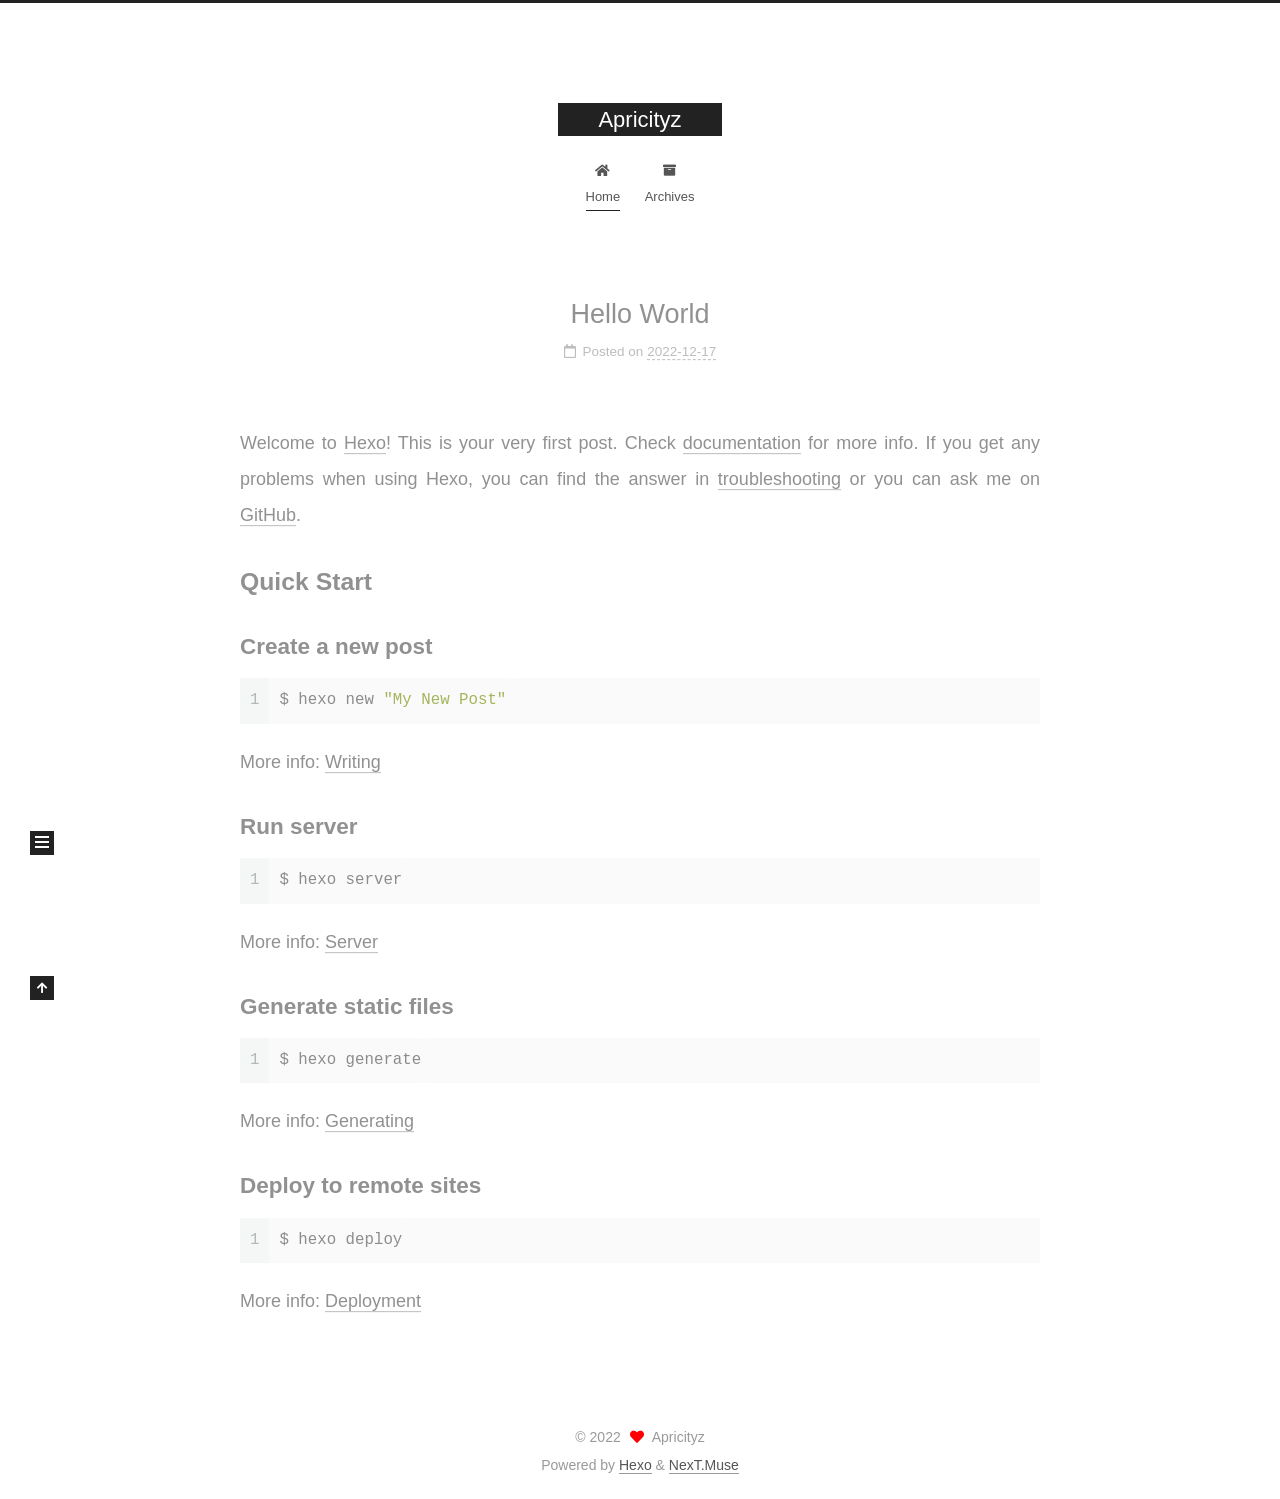
<file: index.html>
<!DOCTYPE html>
<html lang="en">
<head>
  <meta charset="UTF-8">
<meta name="viewport" content="width=device-width, initial-scale=1, maximum-scale=2">
<meta name="theme-color" content="#222">
<meta name="generator" content="Hexo 6.3.0">
  <link rel="apple-touch-icon" sizes="180x180" href="/images/apple-touch-icon-next.png">
  <link rel="icon" type="image/png" sizes="32x32" href="/images/favicon-32x32-next.png">
  <link rel="icon" type="image/png" sizes="16x16" href="/images/favicon-16x16-next.png">
  <link rel="mask-icon" href="/images/logo.svg" color="#222">

<link rel="stylesheet" href="/css/main.css">


<link rel="stylesheet" href="/lib/font-awesome/css/all.min.css">

<script id="hexo-configurations">
    var NexT = window.NexT || {};
    var CONFIG = {"hostname":"example.com","root":"/","scheme":"Muse","version":"7.8.0","exturl":false,"sidebar":{"position":"left","display":"post","padding":18,"offset":12,"onmobile":false},"copycode":{"enable":false,"show_result":false,"style":null},"back2top":{"enable":true,"sidebar":false,"scrollpercent":false},"bookmark":{"enable":false,"color":"#222","save":"auto"},"fancybox":false,"mediumzoom":false,"lazyload":false,"pangu":false,"comments":{"style":"tabs","active":null,"storage":true,"lazyload":false,"nav":null},"algolia":{"hits":{"per_page":10},"labels":{"input_placeholder":"Search for Posts","hits_empty":"We didn't find any results for the search: ${query}","hits_stats":"${hits} results found in ${time} ms"}},"localsearch":{"enable":false,"trigger":"auto","top_n_per_article":1,"unescape":false,"preload":false},"motion":{"enable":true,"async":false,"transition":{"post_block":"fadeIn","post_header":"slideDownIn","post_body":"slideDownIn","coll_header":"slideLeftIn","sidebar":"slideUpIn"}}};
  </script>

  <meta property="og:type" content="website">
<meta property="og:title" content="Hexo">
<meta property="og:url" content="http://example.com/index.html">
<meta property="og:site_name" content="Hexo">
<meta property="og:locale" content="en_US">
<meta property="article:author" content="John Doe">
<meta name="twitter:card" content="summary">

<link rel="canonical" href="http://example.com/">


<script id="page-configurations">
  // https://hexo.io/docs/variables.html
  CONFIG.page = {
    sidebar: "",
    isHome : true,
    isPost : false,
    lang   : 'en'
  };
</script>

  <title>Apricityz</title>
  






  <noscript>
  <style>
  .use-motion .brand,
  .use-motion .menu-item,
  .sidebar-inner,
  .use-motion .post-block,
  .use-motion .pagination,
  .use-motion .comments,
  .use-motion .post-header,
  .use-motion .post-body,
  .use-motion .collection-header { opacity: initial; }

  .use-motion .site-title,
  .use-motion .site-subtitle {
    opacity: initial;
    top: initial;
  }

  .use-motion .logo-line-before i { left: initial; }
  .use-motion .logo-line-after i { right: initial; }
  </style>
</noscript>

</head>

<body itemscope itemtype="http://schema.org/WebPage">
  <div class="container use-motion">
    <div class="headband"></div>

    <header class="header" itemscope itemtype="http://schema.org/WPHeader">
      <div class="header-inner"><div class="site-brand-container">
  <div class="site-nav-toggle">
    <div class="toggle" aria-label="Toggle navigation bar">
      <span class="toggle-line toggle-line-first"></span>
      <span class="toggle-line toggle-line-middle"></span>
      <span class="toggle-line toggle-line-last"></span>
    </div>
  </div>

  <div class="site-meta">

    <a href="/" class="brand" rel="start">
      <span class="logo-line-before"><i></i></span>
      <h1 class="site-title">Apricityz</h1>
      <span class="logo-line-after"><i></i></span>
    </a>
  </div>

  <div class="site-nav-right">
    <div class="toggle popup-trigger">
    </div>
  </div>
</div>




<nav class="site-nav">
  <ul id="menu" class="main-menu menu">
        <li class="menu-item menu-item-home">

    <a href="/" rel="section"><i class="fa fa-home fa-fw"></i>Home</a>

  </li>
        <li class="menu-item menu-item-archives">

    <a href="/archives/" rel="section"><i class="fa fa-archive fa-fw"></i>Archives</a>

  </li>
  </ul>
</nav>




</div>
    </header>

    
  <div class="back-to-top">
    <i class="fa fa-arrow-up"></i>
    <span>0%</span>
  </div>


    <main class="main">
      <div class="main-inner">
        <div class="content-wrap">
          

          <div class="content index posts-expand">
            
      
  
  
  <article itemscope itemtype="http://schema.org/Article" class="post-block" lang="en">
    <link itemprop="mainEntityOfPage" href="http://example.com/2022/12/17/hello-world/">

    <span hidden itemprop="author" itemscope itemtype="http://schema.org/Person">
      <meta itemprop="image" content="/images/avatar.gif">
      <meta itemprop="name" content="John Doe">
      <meta itemprop="description" content="">
    </span>

    <span hidden itemprop="publisher" itemscope itemtype="http://schema.org/Organization">
      <meta itemprop="name" content="Hexo">
    </span>
      <header class="post-header">
        <h2 class="post-title" itemprop="name headline">
          
            <a href="/2022/12/17/hello-world/" class="post-title-link" itemprop="url">Hello World</a>
        </h2>

        <div class="post-meta">
            <span class="post-meta-item">
              <span class="post-meta-item-icon">
                <i class="far fa-calendar"></i>
              </span>
              <span class="post-meta-item-text">Posted on</span>

              <time title="Created: 2022-12-17 22:05:18" itemprop="dateCreated datePublished" datetime="2022-12-17T22:05:18+08:00">2022-12-17</time>
            </span>

          

        </div>
      </header>

    
    
    
    <div class="post-body" itemprop="articleBody">

      
          <p>Welcome to <a target="_blank" rel="noopener" href="https://hexo.io/">Hexo</a>! This is your very first post. Check <a target="_blank" rel="noopener" href="https://hexo.io/docs/">documentation</a> for more info. If you get any problems when using Hexo, you can find the answer in <a target="_blank" rel="noopener" href="https://hexo.io/docs/troubleshooting.html">troubleshooting</a> or you can ask me on <a target="_blank" rel="noopener" href="https://github.com/hexojs/hexo/issues">GitHub</a>.</p>
<h2 id="Quick-Start"><a href="#Quick-Start" class="headerlink" title="Quick Start"></a>Quick Start</h2><h3 id="Create-a-new-post"><a href="#Create-a-new-post" class="headerlink" title="Create a new post"></a>Create a new post</h3><figure class="highlight bash"><table><tr><td class="gutter"><pre><span class="line">1</span><br></pre></td><td class="code"><pre><span class="line">$ hexo new <span class="string">&quot;My New Post&quot;</span></span><br></pre></td></tr></table></figure>

<p>More info: <a target="_blank" rel="noopener" href="https://hexo.io/docs/writing.html">Writing</a></p>
<h3 id="Run-server"><a href="#Run-server" class="headerlink" title="Run server"></a>Run server</h3><figure class="highlight bash"><table><tr><td class="gutter"><pre><span class="line">1</span><br></pre></td><td class="code"><pre><span class="line">$ hexo server</span><br></pre></td></tr></table></figure>

<p>More info: <a target="_blank" rel="noopener" href="https://hexo.io/docs/server.html">Server</a></p>
<h3 id="Generate-static-files"><a href="#Generate-static-files" class="headerlink" title="Generate static files"></a>Generate static files</h3><figure class="highlight bash"><table><tr><td class="gutter"><pre><span class="line">1</span><br></pre></td><td class="code"><pre><span class="line">$ hexo generate</span><br></pre></td></tr></table></figure>

<p>More info: <a target="_blank" rel="noopener" href="https://hexo.io/docs/generating.html">Generating</a></p>
<h3 id="Deploy-to-remote-sites"><a href="#Deploy-to-remote-sites" class="headerlink" title="Deploy to remote sites"></a>Deploy to remote sites</h3><figure class="highlight bash"><table><tr><td class="gutter"><pre><span class="line">1</span><br></pre></td><td class="code"><pre><span class="line">$ hexo deploy</span><br></pre></td></tr></table></figure>

<p>More info: <a target="_blank" rel="noopener" href="https://hexo.io/docs/one-command-deployment.html">Deployment</a></p>

      
    </div>

    
    
    
      <footer class="post-footer">
        <div class="post-eof"></div>
      </footer>
  </article>
  
  
  


  



          </div>
          

<script>
  window.addEventListener('tabs:register', () => {
    let { activeClass } = CONFIG.comments;
    if (CONFIG.comments.storage) {
      activeClass = localStorage.getItem('comments_active') || activeClass;
    }
    if (activeClass) {
      let activeTab = document.querySelector(`a[href="#comment-${activeClass}"]`);
      if (activeTab) {
        activeTab.click();
      }
    }
  });
  if (CONFIG.comments.storage) {
    window.addEventListener('tabs:click', event => {
      if (!event.target.matches('.tabs-comment .tab-content .tab-pane')) return;
      let commentClass = event.target.classList[1];
      localStorage.setItem('comments_active', commentClass);
    });
  }
</script>

        </div>
          
  
  <div class="toggle sidebar-toggle">
    <span class="toggle-line toggle-line-first"></span>
    <span class="toggle-line toggle-line-middle"></span>
    <span class="toggle-line toggle-line-last"></span>
  </div>

  <aside class="sidebar">
    <div class="sidebar-inner">

      <ul class="sidebar-nav motion-element">
        <li class="sidebar-nav-toc">
          Table of Contents
        </li>
        <li class="sidebar-nav-overview">
          Overview
        </li>
      </ul>

      <!--noindex-->
      <div class="post-toc-wrap sidebar-panel">
      </div>
      <!--/noindex-->

      <div class="site-overview-wrap sidebar-panel">
        <div class="site-author motion-element" itemprop="author" itemscope itemtype="http://schema.org/Person">
  <p class="site-author-name" itemprop="name">John Doe</p>
  <div class="site-description" itemprop="description"></div>
</div>
<div class="site-state-wrap motion-element">
  <nav class="site-state">
      <div class="site-state-item site-state-posts">
          <a href="/archives/">
        
          <span class="site-state-item-count">1</span>
          <span class="site-state-item-name">posts</span>
        </a>
      </div>
  </nav>
</div>



      </div>

    </div>
  </aside>
  <div id="sidebar-dimmer"></div>


      </div>
    </main>

    <footer class="footer">
      <div class="footer-inner">
        

        

<div class="copyright">
  
  &copy; 
  <span itemprop="copyrightYear">2022</span>
  <span class="with-love">
    <i class="fa fa-heart"></i>
  </span>
  <span class="author" itemprop="copyrightHolder">Apricityz</span>
</div>
  <div class="powered-by">Powered by <a href="https://hexo.io/" class="theme-link" rel="noopener" target="_blank">Hexo</a> & <a href="https://muse.theme-next.org/" class="theme-link" rel="noopener" target="_blank">NexT.Muse</a>
  </div>

        








      </div>
    </footer>
  </div>

  
  <script src="/lib/anime.min.js"></script>
  <script src="/lib/velocity/velocity.min.js"></script>
  <script src="/lib/velocity/velocity.ui.min.js"></script>

<script src="/js/utils.js"></script>

<script src="/js/motion.js"></script>


<script src="/js/schemes/muse.js"></script>


<script src="/js/next-boot.js"></script>




  















  

  

</body>
</html>
</file>
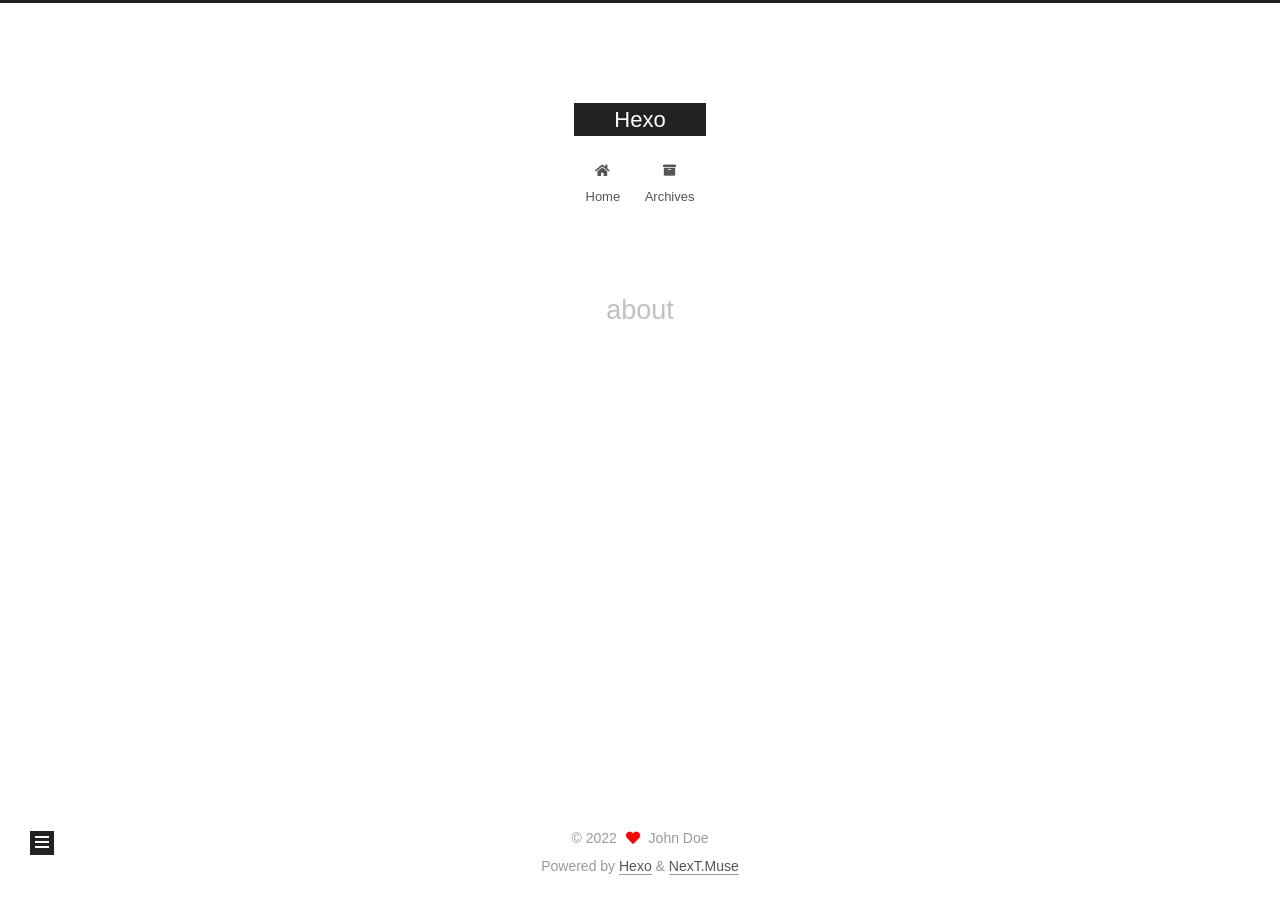
<file: about/index.html>
<!DOCTYPE html>
<html lang="en">
<head>
  <meta charset="UTF-8">
<meta name="viewport" content="width=device-width, initial-scale=1, maximum-scale=2">
<meta name="theme-color" content="#222">
<meta name="generator" content="Hexo 6.3.0">
  <link rel="apple-touch-icon" sizes="180x180" href="/images/apple-touch-icon-next.png">
  <link rel="icon" type="image/png" sizes="32x32" href="/images/favicon-32x32-next.png">
  <link rel="icon" type="image/png" sizes="16x16" href="/images/favicon-16x16-next.png">
  <link rel="mask-icon" href="/images/logo.svg" color="#222">

<link rel="stylesheet" href="/css/main.css">


<link rel="stylesheet" href="/lib/font-awesome/css/all.min.css">

<script id="hexo-configurations">
    var NexT = window.NexT || {};
    var CONFIG = {"hostname":"example.com","root":"/","scheme":"Muse","version":"7.8.0","exturl":false,"sidebar":{"position":"left","display":"post","padding":18,"offset":12,"onmobile":false},"copycode":{"enable":false,"show_result":false,"style":null},"back2top":{"enable":true,"sidebar":false,"scrollpercent":false},"bookmark":{"enable":false,"color":"#222","save":"auto"},"fancybox":false,"mediumzoom":false,"lazyload":false,"pangu":false,"comments":{"style":"tabs","active":null,"storage":true,"lazyload":false,"nav":null},"algolia":{"hits":{"per_page":10},"labels":{"input_placeholder":"Search for Posts","hits_empty":"We didn't find any results for the search: ${query}","hits_stats":"${hits} results found in ${time} ms"}},"localsearch":{"enable":false,"trigger":"auto","top_n_per_article":1,"unescape":false,"preload":false},"motion":{"enable":true,"async":false,"transition":{"post_block":"fadeIn","post_header":"slideDownIn","post_body":"slideDownIn","coll_header":"slideLeftIn","sidebar":"slideUpIn"}}};
  </script>

  <meta property="og:type" content="website">
<meta property="og:title" content="about">
<meta property="og:url" content="http://example.com/about/index.html">
<meta property="og:site_name" content="Hexo">
<meta property="og:locale" content="en_US">
<meta property="article:published_time" content="2022-12-17T14:45:08.000Z">
<meta property="article:modified_time" content="2022-12-17T14:45:33.329Z">
<meta property="article:author" content="John Doe">
<meta name="twitter:card" content="summary">

<link rel="canonical" href="http://example.com/about/">


<script id="page-configurations">
  // https://hexo.io/docs/variables.html
  CONFIG.page = {
    sidebar: "",
    isHome : false,
    isPost : false,
    lang   : 'en'
  };
</script>

  <title>about | Hexo
</title>
  






  <noscript>
  <style>
  .use-motion .brand,
  .use-motion .menu-item,
  .sidebar-inner,
  .use-motion .post-block,
  .use-motion .pagination,
  .use-motion .comments,
  .use-motion .post-header,
  .use-motion .post-body,
  .use-motion .collection-header { opacity: initial; }

  .use-motion .site-title,
  .use-motion .site-subtitle {
    opacity: initial;
    top: initial;
  }

  .use-motion .logo-line-before i { left: initial; }
  .use-motion .logo-line-after i { right: initial; }
  </style>
</noscript>

</head>

<body itemscope itemtype="http://schema.org/WebPage">
  <div class="container use-motion">
    <div class="headband"></div>

    <header class="header" itemscope itemtype="http://schema.org/WPHeader">
      <div class="header-inner"><div class="site-brand-container">
  <div class="site-nav-toggle">
    <div class="toggle" aria-label="Toggle navigation bar">
      <span class="toggle-line toggle-line-first"></span>
      <span class="toggle-line toggle-line-middle"></span>
      <span class="toggle-line toggle-line-last"></span>
    </div>
  </div>

  <div class="site-meta">

    <a href="/" class="brand" rel="start">
      <span class="logo-line-before"><i></i></span>
      <h1 class="site-title">Hexo</h1>
      <span class="logo-line-after"><i></i></span>
    </a>
  </div>

  <div class="site-nav-right">
    <div class="toggle popup-trigger">
    </div>
  </div>
</div>




<nav class="site-nav">
  <ul id="menu" class="main-menu menu">
        <li class="menu-item menu-item-home">

    <a href="/" rel="section"><i class="fa fa-home fa-fw"></i>Home</a>

  </li>
        <li class="menu-item menu-item-archives">

    <a href="/archives/" rel="section"><i class="fa fa-archive fa-fw"></i>Archives</a>

  </li>
  </ul>
</nav>




</div>
    </header>

    
  <div class="back-to-top">
    <i class="fa fa-arrow-up"></i>
    <span>0%</span>
  </div>


    <main class="main">
      <div class="main-inner">
        <div class="content-wrap">
          
  
  

          <div class="content page posts-expand">
            

    
    
    
    <div class="post-block" lang="en">
      <header class="post-header">

<h1 class="post-title" itemprop="name headline">about
</h1>

<div class="post-meta">
  

</div>

</header>

      
      
      
      <div class="post-body">
          
      </div>
      
      
      
    </div>
    

    
    
    


          </div>
          

<script>
  window.addEventListener('tabs:register', () => {
    let { activeClass } = CONFIG.comments;
    if (CONFIG.comments.storage) {
      activeClass = localStorage.getItem('comments_active') || activeClass;
    }
    if (activeClass) {
      let activeTab = document.querySelector(`a[href="#comment-${activeClass}"]`);
      if (activeTab) {
        activeTab.click();
      }
    }
  });
  if (CONFIG.comments.storage) {
    window.addEventListener('tabs:click', event => {
      if (!event.target.matches('.tabs-comment .tab-content .tab-pane')) return;
      let commentClass = event.target.classList[1];
      localStorage.setItem('comments_active', commentClass);
    });
  }
</script>

        </div>
          
  
  <div class="toggle sidebar-toggle">
    <span class="toggle-line toggle-line-first"></span>
    <span class="toggle-line toggle-line-middle"></span>
    <span class="toggle-line toggle-line-last"></span>
  </div>

  <aside class="sidebar">
    <div class="sidebar-inner">

      <ul class="sidebar-nav motion-element">
        <li class="sidebar-nav-toc">
          Table of Contents
        </li>
        <li class="sidebar-nav-overview">
          Overview
        </li>
      </ul>

      <!--noindex-->
      <div class="post-toc-wrap sidebar-panel">
      </div>
      <!--/noindex-->

      <div class="site-overview-wrap sidebar-panel">
        <div class="site-author motion-element" itemprop="author" itemscope itemtype="http://schema.org/Person">
  <p class="site-author-name" itemprop="name">John Doe</p>
  <div class="site-description" itemprop="description"></div>
</div>
<div class="site-state-wrap motion-element">
  <nav class="site-state">
      <div class="site-state-item site-state-posts">
          <a href="/archives/">
        
          <span class="site-state-item-count">1</span>
          <span class="site-state-item-name">posts</span>
        </a>
      </div>
  </nav>
</div>



      </div>

    </div>
  </aside>
  <div id="sidebar-dimmer"></div>


      </div>
    </main>

    <footer class="footer">
      <div class="footer-inner">
        

        

<div class="copyright">
  
  &copy; 
  <span itemprop="copyrightYear">2022</span>
  <span class="with-love">
    <i class="fa fa-heart"></i>
  </span>
  <span class="author" itemprop="copyrightHolder">John Doe</span>
</div>
  <div class="powered-by">Powered by <a href="https://hexo.io/" class="theme-link" rel="noopener" target="_blank">Hexo</a> & <a href="https://muse.theme-next.org/" class="theme-link" rel="noopener" target="_blank">NexT.Muse</a>
  </div>

        








      </div>
    </footer>
  </div>

  
  <script src="/lib/anime.min.js"></script>
  <script src="/lib/velocity/velocity.min.js"></script>
  <script src="/lib/velocity/velocity.ui.min.js"></script>

<script src="/js/utils.js"></script>

<script src="/js/motion.js"></script>


<script src="/js/schemes/muse.js"></script>


<script src="/js/next-boot.js"></script>




  















  

  

</body>
</html>
</file>
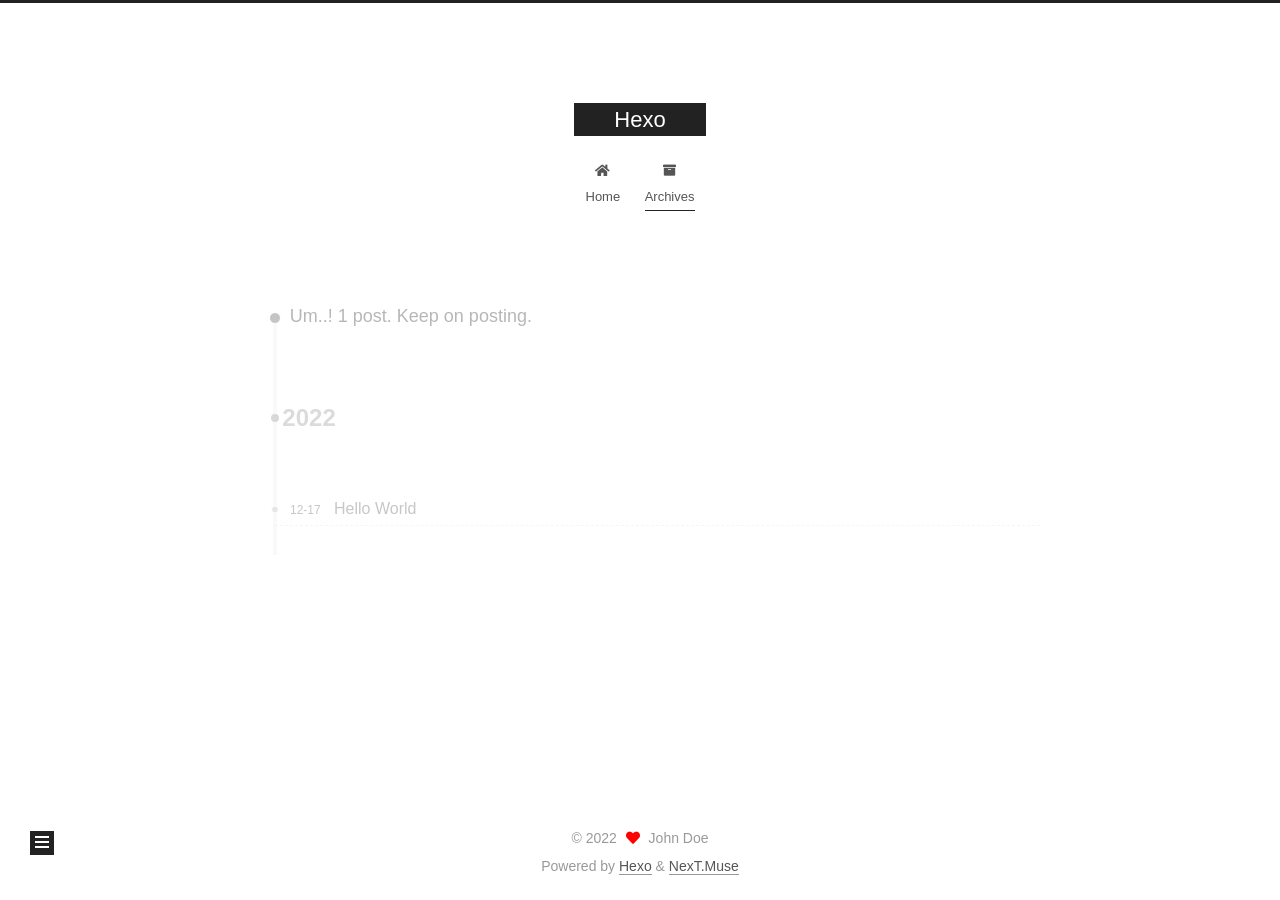
<file: archives/index.html>
<!DOCTYPE html>
<html lang="en">
<head>
  <meta charset="UTF-8">
<meta name="viewport" content="width=device-width, initial-scale=1, maximum-scale=2">
<meta name="theme-color" content="#222">
<meta name="generator" content="Hexo 6.3.0">
  <link rel="apple-touch-icon" sizes="180x180" href="/images/apple-touch-icon-next.png">
  <link rel="icon" type="image/png" sizes="32x32" href="/images/favicon-32x32-next.png">
  <link rel="icon" type="image/png" sizes="16x16" href="/images/favicon-16x16-next.png">
  <link rel="mask-icon" href="/images/logo.svg" color="#222">

<link rel="stylesheet" href="/css/main.css">


<link rel="stylesheet" href="/lib/font-awesome/css/all.min.css">

<script id="hexo-configurations">
    var NexT = window.NexT || {};
    var CONFIG = {"hostname":"example.com","root":"/","scheme":"Muse","version":"7.8.0","exturl":false,"sidebar":{"position":"left","display":"post","padding":18,"offset":12,"onmobile":false},"copycode":{"enable":false,"show_result":false,"style":null},"back2top":{"enable":true,"sidebar":false,"scrollpercent":false},"bookmark":{"enable":false,"color":"#222","save":"auto"},"fancybox":false,"mediumzoom":false,"lazyload":false,"pangu":false,"comments":{"style":"tabs","active":null,"storage":true,"lazyload":false,"nav":null},"algolia":{"hits":{"per_page":10},"labels":{"input_placeholder":"Search for Posts","hits_empty":"We didn't find any results for the search: ${query}","hits_stats":"${hits} results found in ${time} ms"}},"localsearch":{"enable":false,"trigger":"auto","top_n_per_article":1,"unescape":false,"preload":false},"motion":{"enable":true,"async":false,"transition":{"post_block":"fadeIn","post_header":"slideDownIn","post_body":"slideDownIn","coll_header":"slideLeftIn","sidebar":"slideUpIn"}}};
  </script>

  <meta property="og:type" content="website">
<meta property="og:title" content="Hexo">
<meta property="og:url" content="http://example.com/archives/index.html">
<meta property="og:site_name" content="Hexo">
<meta property="og:locale" content="en_US">
<meta property="article:author" content="John Doe">
<meta name="twitter:card" content="summary">

<link rel="canonical" href="http://example.com/archives/">


<script id="page-configurations">
  // https://hexo.io/docs/variables.html
  CONFIG.page = {
    sidebar: "",
    isHome : false,
    isPost : false,
    lang   : 'en'
  };
</script>

  <title>Archive | Hexo</title>
  






  <noscript>
  <style>
  .use-motion .brand,
  .use-motion .menu-item,
  .sidebar-inner,
  .use-motion .post-block,
  .use-motion .pagination,
  .use-motion .comments,
  .use-motion .post-header,
  .use-motion .post-body,
  .use-motion .collection-header { opacity: initial; }

  .use-motion .site-title,
  .use-motion .site-subtitle {
    opacity: initial;
    top: initial;
  }

  .use-motion .logo-line-before i { left: initial; }
  .use-motion .logo-line-after i { right: initial; }
  </style>
</noscript>

</head>

<body itemscope itemtype="http://schema.org/WebPage">
  <div class="container use-motion">
    <div class="headband"></div>

    <header class="header" itemscope itemtype="http://schema.org/WPHeader">
      <div class="header-inner"><div class="site-brand-container">
  <div class="site-nav-toggle">
    <div class="toggle" aria-label="Toggle navigation bar">
      <span class="toggle-line toggle-line-first"></span>
      <span class="toggle-line toggle-line-middle"></span>
      <span class="toggle-line toggle-line-last"></span>
    </div>
  </div>

  <div class="site-meta">

    <a href="/" class="brand" rel="start">
      <span class="logo-line-before"><i></i></span>
      <h1 class="site-title">Hexo</h1>
      <span class="logo-line-after"><i></i></span>
    </a>
  </div>

  <div class="site-nav-right">
    <div class="toggle popup-trigger">
    </div>
  </div>
</div>




<nav class="site-nav">
  <ul id="menu" class="main-menu menu">
        <li class="menu-item menu-item-home">

    <a href="/" rel="section"><i class="fa fa-home fa-fw"></i>Home</a>

  </li>
        <li class="menu-item menu-item-archives">

    <a href="/archives/" rel="section"><i class="fa fa-archive fa-fw"></i>Archives</a>

  </li>
  </ul>
</nav>




</div>
    </header>

    
  <div class="back-to-top">
    <i class="fa fa-arrow-up"></i>
    <span>0%</span>
  </div>


    <main class="main">
      <div class="main-inner">
        <div class="content-wrap">
          

          <div class="content archive">
            

  
  
  
  <div class="post-block">
    <div class="posts-collapse">
      <div class="collection-title">
        <span class="collection-header">Um..! 1 post. Keep on posting.</span>
      </div>

      
    <div class="collection-year">
      <span class="collection-header">2022</span>
    </div>

  <article itemscope itemtype="http://schema.org/Article">
    <header class="post-header">

      <div class="post-meta">
        <time itemprop="dateCreated"
              datetime="2022-12-17T22:05:18+08:00"
              content="2022-12-17">
          12-17
        </time>
      </div>

      <div class="post-title">
          <a class="post-title-link" href="/2022/12/17/hello-world/" itemprop="url">
            <span itemprop="name">Hello World</span>
          </a>
      </div>

    </header>
  </article>


    </div>
  </div>
  
  
  

  



          </div>
          

<script>
  window.addEventListener('tabs:register', () => {
    let { activeClass } = CONFIG.comments;
    if (CONFIG.comments.storage) {
      activeClass = localStorage.getItem('comments_active') || activeClass;
    }
    if (activeClass) {
      let activeTab = document.querySelector(`a[href="#comment-${activeClass}"]`);
      if (activeTab) {
        activeTab.click();
      }
    }
  });
  if (CONFIG.comments.storage) {
    window.addEventListener('tabs:click', event => {
      if (!event.target.matches('.tabs-comment .tab-content .tab-pane')) return;
      let commentClass = event.target.classList[1];
      localStorage.setItem('comments_active', commentClass);
    });
  }
</script>

        </div>
          
  
  <div class="toggle sidebar-toggle">
    <span class="toggle-line toggle-line-first"></span>
    <span class="toggle-line toggle-line-middle"></span>
    <span class="toggle-line toggle-line-last"></span>
  </div>

  <aside class="sidebar">
    <div class="sidebar-inner">

      <ul class="sidebar-nav motion-element">
        <li class="sidebar-nav-toc">
          Table of Contents
        </li>
        <li class="sidebar-nav-overview">
          Overview
        </li>
      </ul>

      <!--noindex-->
      <div class="post-toc-wrap sidebar-panel">
      </div>
      <!--/noindex-->

      <div class="site-overview-wrap sidebar-panel">
        <div class="site-author motion-element" itemprop="author" itemscope itemtype="http://schema.org/Person">
  <p class="site-author-name" itemprop="name">John Doe</p>
  <div class="site-description" itemprop="description"></div>
</div>
<div class="site-state-wrap motion-element">
  <nav class="site-state">
      <div class="site-state-item site-state-posts">
          <a href="/archives/">
        
          <span class="site-state-item-count">1</span>
          <span class="site-state-item-name">posts</span>
        </a>
      </div>
  </nav>
</div>



      </div>

    </div>
  </aside>
  <div id="sidebar-dimmer"></div>


      </div>
    </main>

    <footer class="footer">
      <div class="footer-inner">
        

        

<div class="copyright">
  
  &copy; 
  <span itemprop="copyrightYear">2022</span>
  <span class="with-love">
    <i class="fa fa-heart"></i>
  </span>
  <span class="author" itemprop="copyrightHolder">John Doe</span>
</div>
  <div class="powered-by">Powered by <a href="https://hexo.io/" class="theme-link" rel="noopener" target="_blank">Hexo</a> & <a href="https://muse.theme-next.org/" class="theme-link" rel="noopener" target="_blank">NexT.Muse</a>
  </div>

        








      </div>
    </footer>
  </div>

  
  <script src="/lib/anime.min.js"></script>
  <script src="/lib/velocity/velocity.min.js"></script>
  <script src="/lib/velocity/velocity.ui.min.js"></script>

<script src="/js/utils.js"></script>

<script src="/js/motion.js"></script>


<script src="/js/schemes/muse.js"></script>


<script src="/js/next-boot.js"></script>




  















  

  

</body>
</html>
</file>
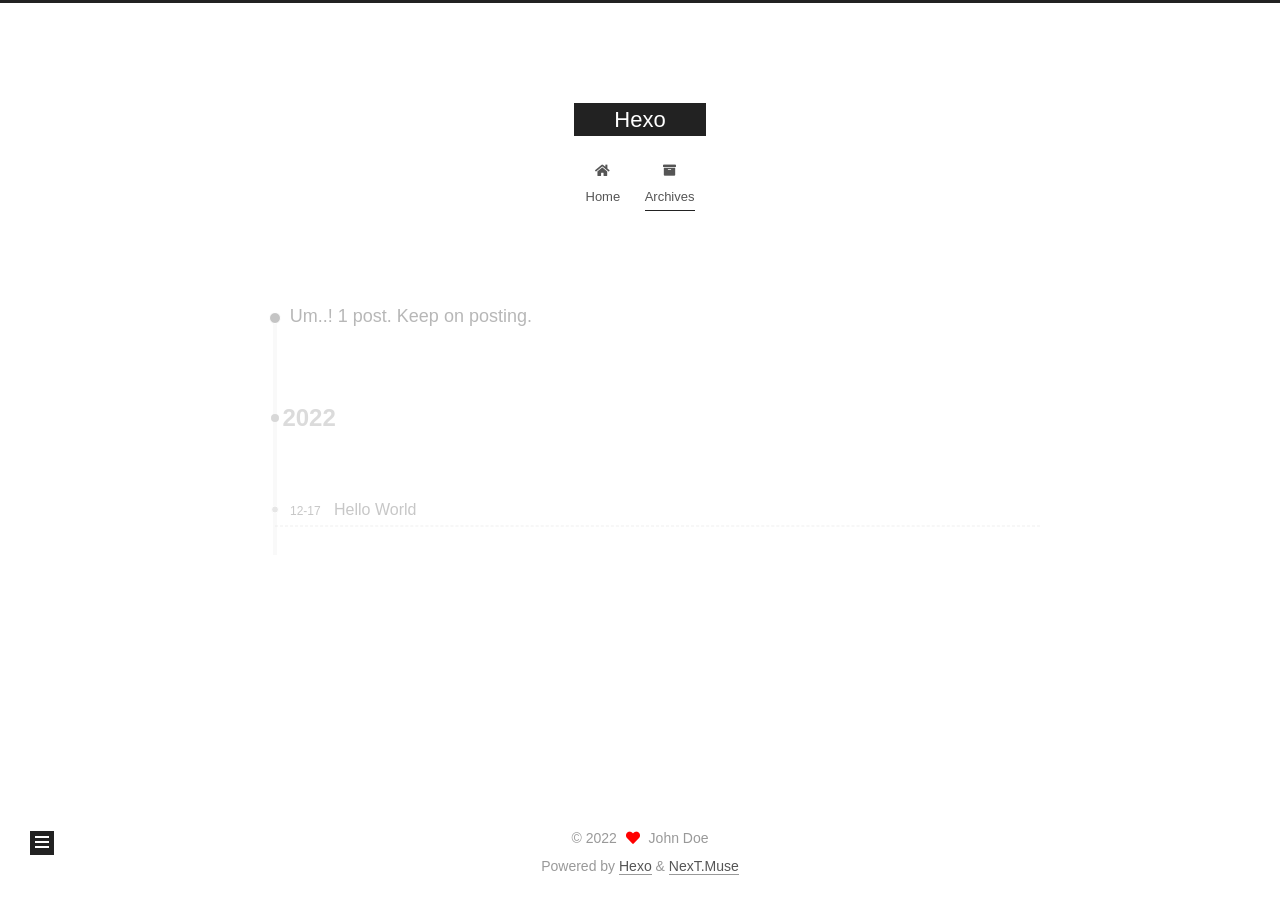
<file: archives/2022/index.html>
<!DOCTYPE html>
<html lang="en">
<head>
  <meta charset="UTF-8">
<meta name="viewport" content="width=device-width, initial-scale=1, maximum-scale=2">
<meta name="theme-color" content="#222">
<meta name="generator" content="Hexo 6.3.0">
  <link rel="apple-touch-icon" sizes="180x180" href="/images/apple-touch-icon-next.png">
  <link rel="icon" type="image/png" sizes="32x32" href="/images/favicon-32x32-next.png">
  <link rel="icon" type="image/png" sizes="16x16" href="/images/favicon-16x16-next.png">
  <link rel="mask-icon" href="/images/logo.svg" color="#222">

<link rel="stylesheet" href="/css/main.css">


<link rel="stylesheet" href="/lib/font-awesome/css/all.min.css">

<script id="hexo-configurations">
    var NexT = window.NexT || {};
    var CONFIG = {"hostname":"example.com","root":"/","scheme":"Muse","version":"7.8.0","exturl":false,"sidebar":{"position":"left","display":"post","padding":18,"offset":12,"onmobile":false},"copycode":{"enable":false,"show_result":false,"style":null},"back2top":{"enable":true,"sidebar":false,"scrollpercent":false},"bookmark":{"enable":false,"color":"#222","save":"auto"},"fancybox":false,"mediumzoom":false,"lazyload":false,"pangu":false,"comments":{"style":"tabs","active":null,"storage":true,"lazyload":false,"nav":null},"algolia":{"hits":{"per_page":10},"labels":{"input_placeholder":"Search for Posts","hits_empty":"We didn't find any results for the search: ${query}","hits_stats":"${hits} results found in ${time} ms"}},"localsearch":{"enable":false,"trigger":"auto","top_n_per_article":1,"unescape":false,"preload":false},"motion":{"enable":true,"async":false,"transition":{"post_block":"fadeIn","post_header":"slideDownIn","post_body":"slideDownIn","coll_header":"slideLeftIn","sidebar":"slideUpIn"}}};
  </script>

  <meta property="og:type" content="website">
<meta property="og:title" content="Hexo">
<meta property="og:url" content="http://example.com/archives/2022/index.html">
<meta property="og:site_name" content="Hexo">
<meta property="og:locale" content="en_US">
<meta property="article:author" content="John Doe">
<meta name="twitter:card" content="summary">

<link rel="canonical" href="http://example.com/archives/2022/">


<script id="page-configurations">
  // https://hexo.io/docs/variables.html
  CONFIG.page = {
    sidebar: "",
    isHome : false,
    isPost : false,
    lang   : 'en'
  };
</script>

  <title>Archive | Hexo</title>
  






  <noscript>
  <style>
  .use-motion .brand,
  .use-motion .menu-item,
  .sidebar-inner,
  .use-motion .post-block,
  .use-motion .pagination,
  .use-motion .comments,
  .use-motion .post-header,
  .use-motion .post-body,
  .use-motion .collection-header { opacity: initial; }

  .use-motion .site-title,
  .use-motion .site-subtitle {
    opacity: initial;
    top: initial;
  }

  .use-motion .logo-line-before i { left: initial; }
  .use-motion .logo-line-after i { right: initial; }
  </style>
</noscript>

</head>

<body itemscope itemtype="http://schema.org/WebPage">
  <div class="container use-motion">
    <div class="headband"></div>

    <header class="header" itemscope itemtype="http://schema.org/WPHeader">
      <div class="header-inner"><div class="site-brand-container">
  <div class="site-nav-toggle">
    <div class="toggle" aria-label="Toggle navigation bar">
      <span class="toggle-line toggle-line-first"></span>
      <span class="toggle-line toggle-line-middle"></span>
      <span class="toggle-line toggle-line-last"></span>
    </div>
  </div>

  <div class="site-meta">

    <a href="/" class="brand" rel="start">
      <span class="logo-line-before"><i></i></span>
      <h1 class="site-title">Hexo</h1>
      <span class="logo-line-after"><i></i></span>
    </a>
  </div>

  <div class="site-nav-right">
    <div class="toggle popup-trigger">
    </div>
  </div>
</div>




<nav class="site-nav">
  <ul id="menu" class="main-menu menu">
        <li class="menu-item menu-item-home">

    <a href="/" rel="section"><i class="fa fa-home fa-fw"></i>Home</a>

  </li>
        <li class="menu-item menu-item-archives">

    <a href="/archives/" rel="section"><i class="fa fa-archive fa-fw"></i>Archives</a>

  </li>
  </ul>
</nav>




</div>
    </header>

    
  <div class="back-to-top">
    <i class="fa fa-arrow-up"></i>
    <span>0%</span>
  </div>


    <main class="main">
      <div class="main-inner">
        <div class="content-wrap">
          

          <div class="content archive">
            

  
  
  
  <div class="post-block">
    <div class="posts-collapse">
      <div class="collection-title">
        <span class="collection-header">Um..! 1 post. Keep on posting.</span>
      </div>

      
    <div class="collection-year">
      <span class="collection-header">2022</span>
    </div>

  <article itemscope itemtype="http://schema.org/Article">
    <header class="post-header">

      <div class="post-meta">
        <time itemprop="dateCreated"
              datetime="2022-12-17T22:05:18+08:00"
              content="2022-12-17">
          12-17
        </time>
      </div>

      <div class="post-title">
          <a class="post-title-link" href="/2022/12/17/hello-world/" itemprop="url">
            <span itemprop="name">Hello World</span>
          </a>
      </div>

    </header>
  </article>


    </div>
  </div>
  
  
  

  



          </div>
          

<script>
  window.addEventListener('tabs:register', () => {
    let { activeClass } = CONFIG.comments;
    if (CONFIG.comments.storage) {
      activeClass = localStorage.getItem('comments_active') || activeClass;
    }
    if (activeClass) {
      let activeTab = document.querySelector(`a[href="#comment-${activeClass}"]`);
      if (activeTab) {
        activeTab.click();
      }
    }
  });
  if (CONFIG.comments.storage) {
    window.addEventListener('tabs:click', event => {
      if (!event.target.matches('.tabs-comment .tab-content .tab-pane')) return;
      let commentClass = event.target.classList[1];
      localStorage.setItem('comments_active', commentClass);
    });
  }
</script>

        </div>
          
  
  <div class="toggle sidebar-toggle">
    <span class="toggle-line toggle-line-first"></span>
    <span class="toggle-line toggle-line-middle"></span>
    <span class="toggle-line toggle-line-last"></span>
  </div>

  <aside class="sidebar">
    <div class="sidebar-inner">

      <ul class="sidebar-nav motion-element">
        <li class="sidebar-nav-toc">
          Table of Contents
        </li>
        <li class="sidebar-nav-overview">
          Overview
        </li>
      </ul>

      <!--noindex-->
      <div class="post-toc-wrap sidebar-panel">
      </div>
      <!--/noindex-->

      <div class="site-overview-wrap sidebar-panel">
        <div class="site-author motion-element" itemprop="author" itemscope itemtype="http://schema.org/Person">
  <p class="site-author-name" itemprop="name">John Doe</p>
  <div class="site-description" itemprop="description"></div>
</div>
<div class="site-state-wrap motion-element">
  <nav class="site-state">
      <div class="site-state-item site-state-posts">
          <a href="/archives/">
        
          <span class="site-state-item-count">1</span>
          <span class="site-state-item-name">posts</span>
        </a>
      </div>
  </nav>
</div>



      </div>

    </div>
  </aside>
  <div id="sidebar-dimmer"></div>


      </div>
    </main>

    <footer class="footer">
      <div class="footer-inner">
        

        

<div class="copyright">
  
  &copy; 
  <span itemprop="copyrightYear">2022</span>
  <span class="with-love">
    <i class="fa fa-heart"></i>
  </span>
  <span class="author" itemprop="copyrightHolder">John Doe</span>
</div>
  <div class="powered-by">Powered by <a href="https://hexo.io/" class="theme-link" rel="noopener" target="_blank">Hexo</a> & <a href="https://muse.theme-next.org/" class="theme-link" rel="noopener" target="_blank">NexT.Muse</a>
  </div>

        








      </div>
    </footer>
  </div>

  
  <script src="/lib/anime.min.js"></script>
  <script src="/lib/velocity/velocity.min.js"></script>
  <script src="/lib/velocity/velocity.ui.min.js"></script>

<script src="/js/utils.js"></script>

<script src="/js/motion.js"></script>


<script src="/js/schemes/muse.js"></script>


<script src="/js/next-boot.js"></script>




  















  

  

</body>
</html>
</file>
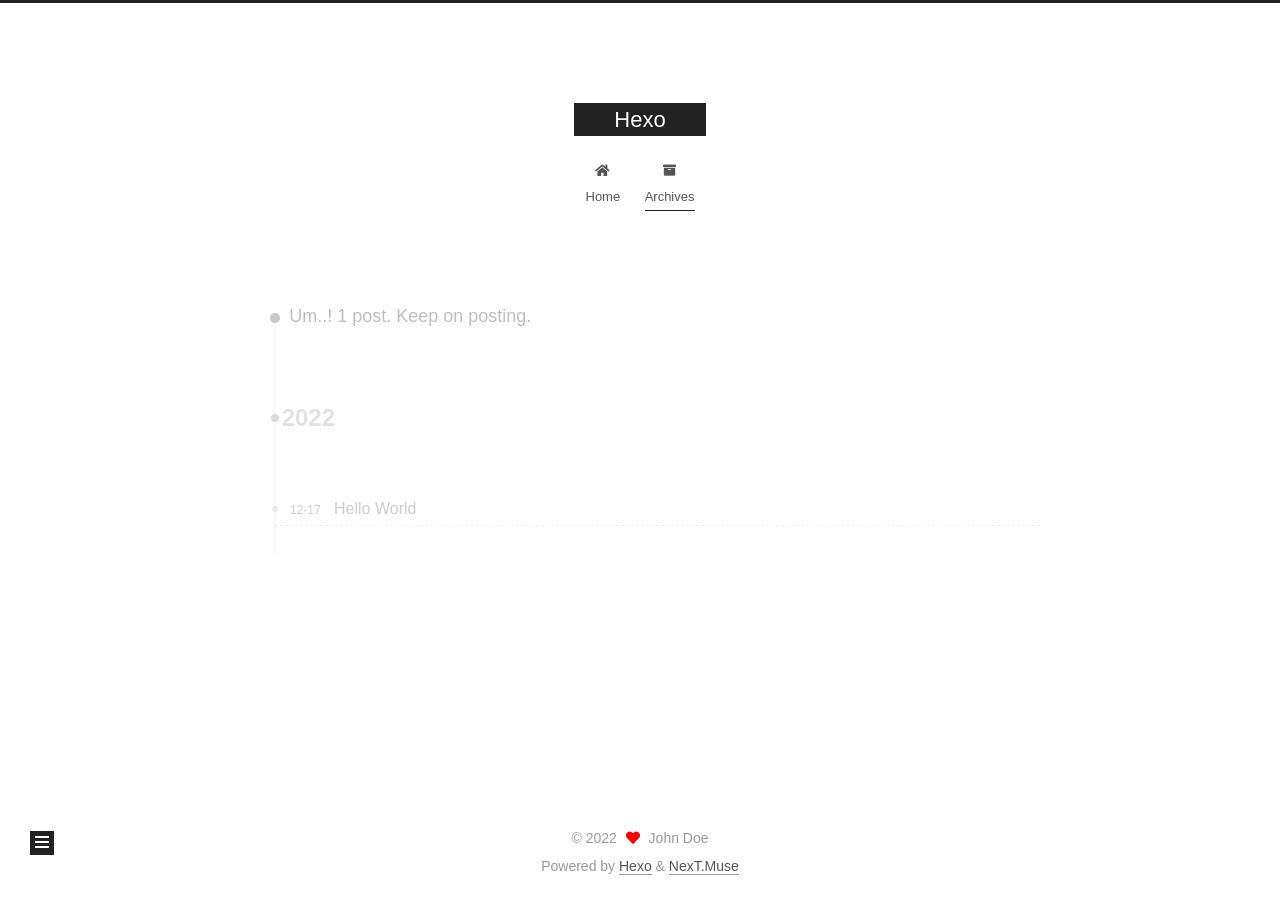
<file: archives/2022/12/index.html>
<!DOCTYPE html>
<html lang="en">
<head>
  <meta charset="UTF-8">
<meta name="viewport" content="width=device-width, initial-scale=1, maximum-scale=2">
<meta name="theme-color" content="#222">
<meta name="generator" content="Hexo 6.3.0">
  <link rel="apple-touch-icon" sizes="180x180" href="/images/apple-touch-icon-next.png">
  <link rel="icon" type="image/png" sizes="32x32" href="/images/favicon-32x32-next.png">
  <link rel="icon" type="image/png" sizes="16x16" href="/images/favicon-16x16-next.png">
  <link rel="mask-icon" href="/images/logo.svg" color="#222">

<link rel="stylesheet" href="/css/main.css">


<link rel="stylesheet" href="/lib/font-awesome/css/all.min.css">

<script id="hexo-configurations">
    var NexT = window.NexT || {};
    var CONFIG = {"hostname":"example.com","root":"/","scheme":"Muse","version":"7.8.0","exturl":false,"sidebar":{"position":"left","display":"post","padding":18,"offset":12,"onmobile":false},"copycode":{"enable":false,"show_result":false,"style":null},"back2top":{"enable":true,"sidebar":false,"scrollpercent":false},"bookmark":{"enable":false,"color":"#222","save":"auto"},"fancybox":false,"mediumzoom":false,"lazyload":false,"pangu":false,"comments":{"style":"tabs","active":null,"storage":true,"lazyload":false,"nav":null},"algolia":{"hits":{"per_page":10},"labels":{"input_placeholder":"Search for Posts","hits_empty":"We didn't find any results for the search: ${query}","hits_stats":"${hits} results found in ${time} ms"}},"localsearch":{"enable":false,"trigger":"auto","top_n_per_article":1,"unescape":false,"preload":false},"motion":{"enable":true,"async":false,"transition":{"post_block":"fadeIn","post_header":"slideDownIn","post_body":"slideDownIn","coll_header":"slideLeftIn","sidebar":"slideUpIn"}}};
  </script>

  <meta property="og:type" content="website">
<meta property="og:title" content="Hexo">
<meta property="og:url" content="http://example.com/archives/2022/12/index.html">
<meta property="og:site_name" content="Hexo">
<meta property="og:locale" content="en_US">
<meta property="article:author" content="John Doe">
<meta name="twitter:card" content="summary">

<link rel="canonical" href="http://example.com/archives/2022/12/">


<script id="page-configurations">
  // https://hexo.io/docs/variables.html
  CONFIG.page = {
    sidebar: "",
    isHome : false,
    isPost : false,
    lang   : 'en'
  };
</script>

  <title>Archive | Hexo</title>
  






  <noscript>
  <style>
  .use-motion .brand,
  .use-motion .menu-item,
  .sidebar-inner,
  .use-motion .post-block,
  .use-motion .pagination,
  .use-motion .comments,
  .use-motion .post-header,
  .use-motion .post-body,
  .use-motion .collection-header { opacity: initial; }

  .use-motion .site-title,
  .use-motion .site-subtitle {
    opacity: initial;
    top: initial;
  }

  .use-motion .logo-line-before i { left: initial; }
  .use-motion .logo-line-after i { right: initial; }
  </style>
</noscript>

</head>

<body itemscope itemtype="http://schema.org/WebPage">
  <div class="container use-motion">
    <div class="headband"></div>

    <header class="header" itemscope itemtype="http://schema.org/WPHeader">
      <div class="header-inner"><div class="site-brand-container">
  <div class="site-nav-toggle">
    <div class="toggle" aria-label="Toggle navigation bar">
      <span class="toggle-line toggle-line-first"></span>
      <span class="toggle-line toggle-line-middle"></span>
      <span class="toggle-line toggle-line-last"></span>
    </div>
  </div>

  <div class="site-meta">

    <a href="/" class="brand" rel="start">
      <span class="logo-line-before"><i></i></span>
      <h1 class="site-title">Hexo</h1>
      <span class="logo-line-after"><i></i></span>
    </a>
  </div>

  <div class="site-nav-right">
    <div class="toggle popup-trigger">
    </div>
  </div>
</div>




<nav class="site-nav">
  <ul id="menu" class="main-menu menu">
        <li class="menu-item menu-item-home">

    <a href="/" rel="section"><i class="fa fa-home fa-fw"></i>Home</a>

  </li>
        <li class="menu-item menu-item-archives">

    <a href="/archives/" rel="section"><i class="fa fa-archive fa-fw"></i>Archives</a>

  </li>
  </ul>
</nav>




</div>
    </header>

    
  <div class="back-to-top">
    <i class="fa fa-arrow-up"></i>
    <span>0%</span>
  </div>


    <main class="main">
      <div class="main-inner">
        <div class="content-wrap">
          

          <div class="content archive">
            

  
  
  
  <div class="post-block">
    <div class="posts-collapse">
      <div class="collection-title">
        <span class="collection-header">Um..! 1 post. Keep on posting.</span>
      </div>

      
    <div class="collection-year">
      <span class="collection-header">2022</span>
    </div>

  <article itemscope itemtype="http://schema.org/Article">
    <header class="post-header">

      <div class="post-meta">
        <time itemprop="dateCreated"
              datetime="2022-12-17T22:05:18+08:00"
              content="2022-12-17">
          12-17
        </time>
      </div>

      <div class="post-title">
          <a class="post-title-link" href="/2022/12/17/hello-world/" itemprop="url">
            <span itemprop="name">Hello World</span>
          </a>
      </div>

    </header>
  </article>


    </div>
  </div>
  
  
  

  



          </div>
          

<script>
  window.addEventListener('tabs:register', () => {
    let { activeClass } = CONFIG.comments;
    if (CONFIG.comments.storage) {
      activeClass = localStorage.getItem('comments_active') || activeClass;
    }
    if (activeClass) {
      let activeTab = document.querySelector(`a[href="#comment-${activeClass}"]`);
      if (activeTab) {
        activeTab.click();
      }
    }
  });
  if (CONFIG.comments.storage) {
    window.addEventListener('tabs:click', event => {
      if (!event.target.matches('.tabs-comment .tab-content .tab-pane')) return;
      let commentClass = event.target.classList[1];
      localStorage.setItem('comments_active', commentClass);
    });
  }
</script>

        </div>
          
  
  <div class="toggle sidebar-toggle">
    <span class="toggle-line toggle-line-first"></span>
    <span class="toggle-line toggle-line-middle"></span>
    <span class="toggle-line toggle-line-last"></span>
  </div>

  <aside class="sidebar">
    <div class="sidebar-inner">

      <ul class="sidebar-nav motion-element">
        <li class="sidebar-nav-toc">
          Table of Contents
        </li>
        <li class="sidebar-nav-overview">
          Overview
        </li>
      </ul>

      <!--noindex-->
      <div class="post-toc-wrap sidebar-panel">
      </div>
      <!--/noindex-->

      <div class="site-overview-wrap sidebar-panel">
        <div class="site-author motion-element" itemprop="author" itemscope itemtype="http://schema.org/Person">
  <p class="site-author-name" itemprop="name">John Doe</p>
  <div class="site-description" itemprop="description"></div>
</div>
<div class="site-state-wrap motion-element">
  <nav class="site-state">
      <div class="site-state-item site-state-posts">
          <a href="/archives/">
        
          <span class="site-state-item-count">1</span>
          <span class="site-state-item-name">posts</span>
        </a>
      </div>
  </nav>
</div>



      </div>

    </div>
  </aside>
  <div id="sidebar-dimmer"></div>


      </div>
    </main>

    <footer class="footer">
      <div class="footer-inner">
        

        

<div class="copyright">
  
  &copy; 
  <span itemprop="copyrightYear">2022</span>
  <span class="with-love">
    <i class="fa fa-heart"></i>
  </span>
  <span class="author" itemprop="copyrightHolder">John Doe</span>
</div>
  <div class="powered-by">Powered by <a href="https://hexo.io/" class="theme-link" rel="noopener" target="_blank">Hexo</a> & <a href="https://muse.theme-next.org/" class="theme-link" rel="noopener" target="_blank">NexT.Muse</a>
  </div>

        








      </div>
    </footer>
  </div>

  
  <script src="/lib/anime.min.js"></script>
  <script src="/lib/velocity/velocity.min.js"></script>
  <script src="/lib/velocity/velocity.ui.min.js"></script>

<script src="/js/utils.js"></script>

<script src="/js/motion.js"></script>


<script src="/js/schemes/muse.js"></script>


<script src="/js/next-boot.js"></script>




  















  

  

</body>
</html>
</file>
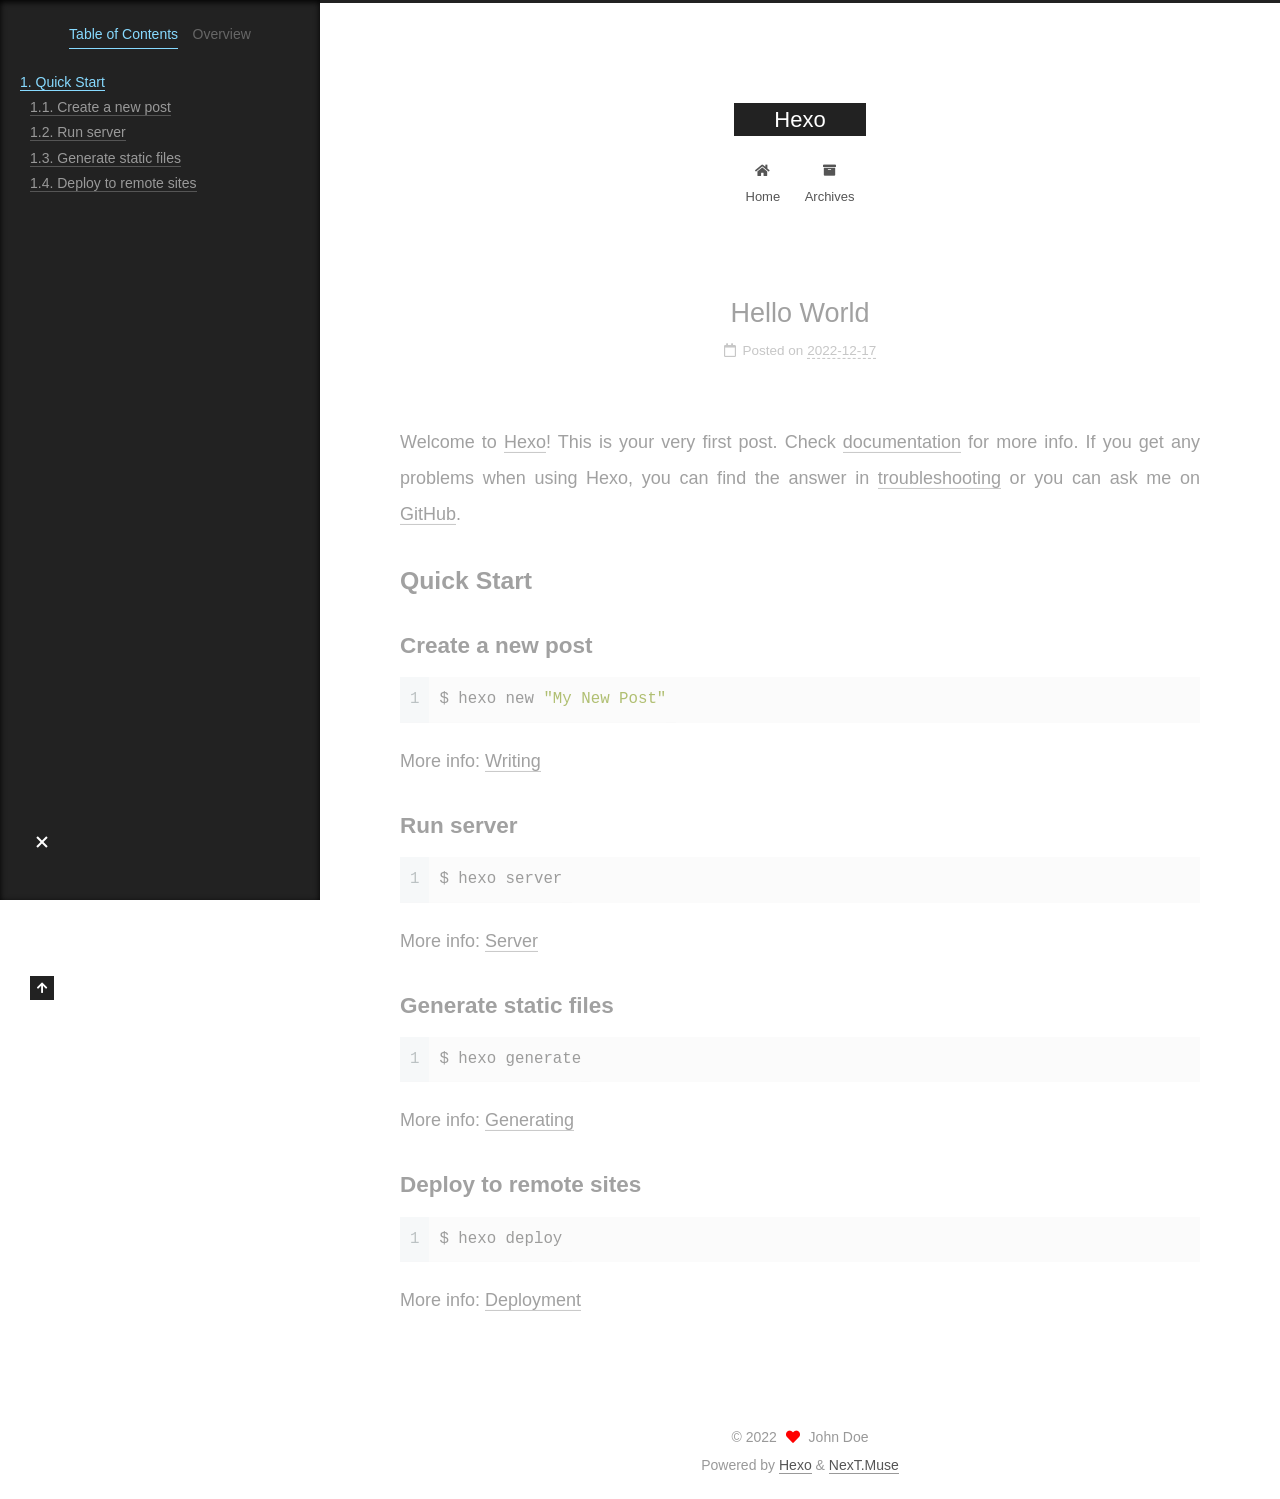
<file: 2022/12/17/hello-world/index.html>
<!DOCTYPE html>
<html lang="en">
<head>
  <meta charset="UTF-8">
<meta name="viewport" content="width=device-width, initial-scale=1, maximum-scale=2">
<meta name="theme-color" content="#222">
<meta name="generator" content="Hexo 6.3.0">
  <link rel="apple-touch-icon" sizes="180x180" href="/images/apple-touch-icon-next.png">
  <link rel="icon" type="image/png" sizes="32x32" href="/images/favicon-32x32-next.png">
  <link rel="icon" type="image/png" sizes="16x16" href="/images/favicon-16x16-next.png">
  <link rel="mask-icon" href="/images/logo.svg" color="#222">

<link rel="stylesheet" href="/css/main.css">


<link rel="stylesheet" href="/lib/font-awesome/css/all.min.css">

<script id="hexo-configurations">
    var NexT = window.NexT || {};
    var CONFIG = {"hostname":"example.com","root":"/","scheme":"Muse","version":"7.8.0","exturl":false,"sidebar":{"position":"left","display":"post","padding":18,"offset":12,"onmobile":false},"copycode":{"enable":false,"show_result":false,"style":null},"back2top":{"enable":true,"sidebar":false,"scrollpercent":false},"bookmark":{"enable":false,"color":"#222","save":"auto"},"fancybox":false,"mediumzoom":false,"lazyload":false,"pangu":false,"comments":{"style":"tabs","active":null,"storage":true,"lazyload":false,"nav":null},"algolia":{"hits":{"per_page":10},"labels":{"input_placeholder":"Search for Posts","hits_empty":"We didn't find any results for the search: ${query}","hits_stats":"${hits} results found in ${time} ms"}},"localsearch":{"enable":false,"trigger":"auto","top_n_per_article":1,"unescape":false,"preload":false},"motion":{"enable":true,"async":false,"transition":{"post_block":"fadeIn","post_header":"slideDownIn","post_body":"slideDownIn","coll_header":"slideLeftIn","sidebar":"slideUpIn"}}};
  </script>

  <meta name="description" content="Welcome to Hexo! This is your very first post. Check documentation for more info. If you get any problems when using Hexo, you can find the answer in troubleshooting or you can ask me on GitHub. Quick">
<meta property="og:type" content="article">
<meta property="og:title" content="Hello World">
<meta property="og:url" content="http://example.com/2022/12/17/hello-world/index.html">
<meta property="og:site_name" content="Hexo">
<meta property="og:description" content="Welcome to Hexo! This is your very first post. Check documentation for more info. If you get any problems when using Hexo, you can find the answer in troubleshooting or you can ask me on GitHub. Quick">
<meta property="og:locale" content="en_US">
<meta property="article:published_time" content="2022-12-17T14:05:18.021Z">
<meta property="article:modified_time" content="2022-12-17T14:05:18.021Z">
<meta property="article:author" content="John Doe">
<meta name="twitter:card" content="summary">

<link rel="canonical" href="http://example.com/2022/12/17/hello-world/">


<script id="page-configurations">
  // https://hexo.io/docs/variables.html
  CONFIG.page = {
    sidebar: "",
    isHome : false,
    isPost : true,
    lang   : 'en'
  };
</script>

  <title>Hello World | Hexo</title>
  






  <noscript>
  <style>
  .use-motion .brand,
  .use-motion .menu-item,
  .sidebar-inner,
  .use-motion .post-block,
  .use-motion .pagination,
  .use-motion .comments,
  .use-motion .post-header,
  .use-motion .post-body,
  .use-motion .collection-header { opacity: initial; }

  .use-motion .site-title,
  .use-motion .site-subtitle {
    opacity: initial;
    top: initial;
  }

  .use-motion .logo-line-before i { left: initial; }
  .use-motion .logo-line-after i { right: initial; }
  </style>
</noscript>

</head>

<body itemscope itemtype="http://schema.org/WebPage">
  <div class="container use-motion">
    <div class="headband"></div>

    <header class="header" itemscope itemtype="http://schema.org/WPHeader">
      <div class="header-inner"><div class="site-brand-container">
  <div class="site-nav-toggle">
    <div class="toggle" aria-label="Toggle navigation bar">
      <span class="toggle-line toggle-line-first"></span>
      <span class="toggle-line toggle-line-middle"></span>
      <span class="toggle-line toggle-line-last"></span>
    </div>
  </div>

  <div class="site-meta">

    <a href="/" class="brand" rel="start">
      <span class="logo-line-before"><i></i></span>
      <h1 class="site-title">Hexo</h1>
      <span class="logo-line-after"><i></i></span>
    </a>
  </div>

  <div class="site-nav-right">
    <div class="toggle popup-trigger">
    </div>
  </div>
</div>




<nav class="site-nav">
  <ul id="menu" class="main-menu menu">
        <li class="menu-item menu-item-home">

    <a href="/" rel="section"><i class="fa fa-home fa-fw"></i>Home</a>

  </li>
        <li class="menu-item menu-item-archives">

    <a href="/archives/" rel="section"><i class="fa fa-archive fa-fw"></i>Archives</a>

  </li>
  </ul>
</nav>




</div>
    </header>

    
  <div class="back-to-top">
    <i class="fa fa-arrow-up"></i>
    <span>0%</span>
  </div>


    <main class="main">
      <div class="main-inner">
        <div class="content-wrap">
          

          <div class="content post posts-expand">
            

    
  
  
  <article itemscope itemtype="http://schema.org/Article" class="post-block" lang="en">
    <link itemprop="mainEntityOfPage" href="http://example.com/2022/12/17/hello-world/">

    <span hidden itemprop="author" itemscope itemtype="http://schema.org/Person">
      <meta itemprop="image" content="/images/avatar.gif">
      <meta itemprop="name" content="John Doe">
      <meta itemprop="description" content="">
    </span>

    <span hidden itemprop="publisher" itemscope itemtype="http://schema.org/Organization">
      <meta itemprop="name" content="Hexo">
    </span>
      <header class="post-header">
        <h1 class="post-title" itemprop="name headline">
          Hello World
        </h1>

        <div class="post-meta">
            <span class="post-meta-item">
              <span class="post-meta-item-icon">
                <i class="far fa-calendar"></i>
              </span>
              <span class="post-meta-item-text">Posted on</span>

              <time title="Created: 2022-12-17 22:05:18" itemprop="dateCreated datePublished" datetime="2022-12-17T22:05:18+08:00">2022-12-17</time>
            </span>

          

        </div>
      </header>

    
    
    
    <div class="post-body" itemprop="articleBody">

      
        <p>Welcome to <a target="_blank" rel="noopener" href="https://hexo.io/">Hexo</a>! This is your very first post. Check <a target="_blank" rel="noopener" href="https://hexo.io/docs/">documentation</a> for more info. If you get any problems when using Hexo, you can find the answer in <a target="_blank" rel="noopener" href="https://hexo.io/docs/troubleshooting.html">troubleshooting</a> or you can ask me on <a target="_blank" rel="noopener" href="https://github.com/hexojs/hexo/issues">GitHub</a>.</p>
<h2 id="Quick-Start"><a href="#Quick-Start" class="headerlink" title="Quick Start"></a>Quick Start</h2><h3 id="Create-a-new-post"><a href="#Create-a-new-post" class="headerlink" title="Create a new post"></a>Create a new post</h3><figure class="highlight bash"><table><tr><td class="gutter"><pre><span class="line">1</span><br></pre></td><td class="code"><pre><span class="line">$ hexo new <span class="string">&quot;My New Post&quot;</span></span><br></pre></td></tr></table></figure>

<p>More info: <a target="_blank" rel="noopener" href="https://hexo.io/docs/writing.html">Writing</a></p>
<h3 id="Run-server"><a href="#Run-server" class="headerlink" title="Run server"></a>Run server</h3><figure class="highlight bash"><table><tr><td class="gutter"><pre><span class="line">1</span><br></pre></td><td class="code"><pre><span class="line">$ hexo server</span><br></pre></td></tr></table></figure>

<p>More info: <a target="_blank" rel="noopener" href="https://hexo.io/docs/server.html">Server</a></p>
<h3 id="Generate-static-files"><a href="#Generate-static-files" class="headerlink" title="Generate static files"></a>Generate static files</h3><figure class="highlight bash"><table><tr><td class="gutter"><pre><span class="line">1</span><br></pre></td><td class="code"><pre><span class="line">$ hexo generate</span><br></pre></td></tr></table></figure>

<p>More info: <a target="_blank" rel="noopener" href="https://hexo.io/docs/generating.html">Generating</a></p>
<h3 id="Deploy-to-remote-sites"><a href="#Deploy-to-remote-sites" class="headerlink" title="Deploy to remote sites"></a>Deploy to remote sites</h3><figure class="highlight bash"><table><tr><td class="gutter"><pre><span class="line">1</span><br></pre></td><td class="code"><pre><span class="line">$ hexo deploy</span><br></pre></td></tr></table></figure>

<p>More info: <a target="_blank" rel="noopener" href="https://hexo.io/docs/one-command-deployment.html">Deployment</a></p>

    </div>

    
    
    

      <footer class="post-footer">

        


        
      </footer>
    
  </article>
  
  
  



          </div>
          

<script>
  window.addEventListener('tabs:register', () => {
    let { activeClass } = CONFIG.comments;
    if (CONFIG.comments.storage) {
      activeClass = localStorage.getItem('comments_active') || activeClass;
    }
    if (activeClass) {
      let activeTab = document.querySelector(`a[href="#comment-${activeClass}"]`);
      if (activeTab) {
        activeTab.click();
      }
    }
  });
  if (CONFIG.comments.storage) {
    window.addEventListener('tabs:click', event => {
      if (!event.target.matches('.tabs-comment .tab-content .tab-pane')) return;
      let commentClass = event.target.classList[1];
      localStorage.setItem('comments_active', commentClass);
    });
  }
</script>

        </div>
          
  
  <div class="toggle sidebar-toggle">
    <span class="toggle-line toggle-line-first"></span>
    <span class="toggle-line toggle-line-middle"></span>
    <span class="toggle-line toggle-line-last"></span>
  </div>

  <aside class="sidebar">
    <div class="sidebar-inner">

      <ul class="sidebar-nav motion-element">
        <li class="sidebar-nav-toc">
          Table of Contents
        </li>
        <li class="sidebar-nav-overview">
          Overview
        </li>
      </ul>

      <!--noindex-->
      <div class="post-toc-wrap sidebar-panel">
          <div class="post-toc motion-element"><ol class="nav"><li class="nav-item nav-level-2"><a class="nav-link" href="#Quick-Start"><span class="nav-number">1.</span> <span class="nav-text">Quick Start</span></a><ol class="nav-child"><li class="nav-item nav-level-3"><a class="nav-link" href="#Create-a-new-post"><span class="nav-number">1.1.</span> <span class="nav-text">Create a new post</span></a></li><li class="nav-item nav-level-3"><a class="nav-link" href="#Run-server"><span class="nav-number">1.2.</span> <span class="nav-text">Run server</span></a></li><li class="nav-item nav-level-3"><a class="nav-link" href="#Generate-static-files"><span class="nav-number">1.3.</span> <span class="nav-text">Generate static files</span></a></li><li class="nav-item nav-level-3"><a class="nav-link" href="#Deploy-to-remote-sites"><span class="nav-number">1.4.</span> <span class="nav-text">Deploy to remote sites</span></a></li></ol></li></ol></div>
      </div>
      <!--/noindex-->

      <div class="site-overview-wrap sidebar-panel">
        <div class="site-author motion-element" itemprop="author" itemscope itemtype="http://schema.org/Person">
  <p class="site-author-name" itemprop="name">John Doe</p>
  <div class="site-description" itemprop="description"></div>
</div>
<div class="site-state-wrap motion-element">
  <nav class="site-state">
      <div class="site-state-item site-state-posts">
          <a href="/archives/">
        
          <span class="site-state-item-count">1</span>
          <span class="site-state-item-name">posts</span>
        </a>
      </div>
  </nav>
</div>



      </div>

    </div>
  </aside>
  <div id="sidebar-dimmer"></div>


      </div>
    </main>

    <footer class="footer">
      <div class="footer-inner">
        

        

<div class="copyright">
  
  &copy; 
  <span itemprop="copyrightYear">2022</span>
  <span class="with-love">
    <i class="fa fa-heart"></i>
  </span>
  <span class="author" itemprop="copyrightHolder">John Doe</span>
</div>
  <div class="powered-by">Powered by <a href="https://hexo.io/" class="theme-link" rel="noopener" target="_blank">Hexo</a> & <a href="https://muse.theme-next.org/" class="theme-link" rel="noopener" target="_blank">NexT.Muse</a>
  </div>

        








      </div>
    </footer>
  </div>

  
  <script src="/lib/anime.min.js"></script>
  <script src="/lib/velocity/velocity.min.js"></script>
  <script src="/lib/velocity/velocity.ui.min.js"></script>

<script src="/js/utils.js"></script>

<script src="/js/motion.js"></script>


<script src="/js/schemes/muse.js"></script>


<script src="/js/next-boot.js"></script>




  















  

  

</body>
</html>
</file>
<file: css/main.css>
:root {
  --body-bg-color: #fff;
  --content-bg-color: #fff;
  --card-bg-color: #f5f5f5;
  --text-color: #555;
  --blockquote-color: #666;
  --link-color: #555;
  --link-hover-color: #222;
  --brand-color: #fff;
  --brand-hover-color: #fff;
  --table-row-odd-bg-color: #f9f9f9;
  --table-row-hover-bg-color: #f5f5f5;
  --menu-item-bg-color: #f5f5f5;
  --btn-default-bg: #222;
  --btn-default-color: #fff;
  --btn-default-border-color: #222;
  --btn-default-hover-bg: #fff;
  --btn-default-hover-color: #222;
  --btn-default-hover-border-color: #222;
}
html {
  line-height: 1.15; /* 1 */
  -webkit-text-size-adjust: 100%; /* 2 */
}
body {
  margin: 0;
}
main {
  display: block;
}
h1 {
  font-size: 2em;
  margin: 0.67em 0;
}
hr {
  box-sizing: content-box; /* 1 */
  height: 0; /* 1 */
  overflow: visible; /* 2 */
}
pre {
  font-family: monospace, monospace; /* 1 */
  font-size: 1em; /* 2 */
}
a {
  background: transparent;
}
abbr[title] {
  border-bottom: none; /* 1 */
  text-decoration: underline; /* 2 */
  text-decoration: underline dotted; /* 2 */
}
b,
strong {
  font-weight: bolder;
}
code,
kbd,
samp {
  font-family: monospace, monospace; /* 1 */
  font-size: 1em; /* 2 */
}
small {
  font-size: 80%;
}
sub,
sup {
  font-size: 75%;
  line-height: 0;
  position: relative;
  vertical-align: baseline;
}
sub {
  bottom: -0.25em;
}
sup {
  top: -0.5em;
}
img {
  border-style: none;
}
button,
input,
optgroup,
select,
textarea {
  font-family: inherit; /* 1 */
  font-size: 100%; /* 1 */
  line-height: 1.15; /* 1 */
  margin: 0; /* 2 */
}
button,
input {
/* 1 */
  overflow: visible;
}
button,
select {
/* 1 */
  text-transform: none;
}
button,
[type='button'],
[type='reset'],
[type='submit'] {
  -webkit-appearance: button;
}
button::-moz-focus-inner,
[type='button']::-moz-focus-inner,
[type='reset']::-moz-focus-inner,
[type='submit']::-moz-focus-inner {
  border-style: none;
  padding: 0;
}
button:-moz-focusring,
[type='button']:-moz-focusring,
[type='reset']:-moz-focusring,
[type='submit']:-moz-focusring {
  outline: 1px dotted ButtonText;
}
fieldset {
  padding: 0.35em 0.75em 0.625em;
}
legend {
  box-sizing: border-box; /* 1 */
  color: inherit; /* 2 */
  display: table; /* 1 */
  max-width: 100%; /* 1 */
  padding: 0; /* 3 */
  white-space: normal; /* 1 */
}
progress {
  vertical-align: baseline;
}
textarea {
  overflow: auto;
}
[type='checkbox'],
[type='radio'] {
  box-sizing: border-box; /* 1 */
  padding: 0; /* 2 */
}
[type='number']::-webkit-inner-spin-button,
[type='number']::-webkit-outer-spin-button {
  height: auto;
}
[type='search'] {
  outline-offset: -2px; /* 2 */
  -webkit-appearance: textfield; /* 1 */
}
[type='search']::-webkit-search-decoration {
  -webkit-appearance: none;
}
::-webkit-file-upload-button {
  font: inherit; /* 2 */
  -webkit-appearance: button; /* 1 */
}
details {
  display: block;
}
summary {
  display: list-item;
}
template {
  display: none;
}
[hidden] {
  display: none;
}
::selection {
  background: #262a30;
  color: #eee;
}
html,
body {
  height: 100%;
}
body {
  background: var(--body-bg-color);
  color: var(--text-color);
  font-family: 'Lato', "PingFang SC", "Microsoft YaHei", sans-serif;
  font-size: 1em;
  line-height: 2;
}
@media (max-width: 991px) {
  body {
    padding-left: 0 !important;
    padding-right: 0 !important;
  }
}
h1,
h2,
h3,
h4,
h5,
h6 {
  font-family: 'Lato', "PingFang SC", "Microsoft YaHei", sans-serif;
  font-weight: bold;
  line-height: 1.5;
  margin: 20px 0 15px;
}
h1 {
  font-size: 1.5em;
}
h2 {
  font-size: 1.375em;
}
h3 {
  font-size: 1.25em;
}
h4 {
  font-size: 1.125em;
}
h5 {
  font-size: 1em;
}
h6 {
  font-size: 0.875em;
}
p {
  margin: 0 0 20px 0;
}
a,
span.exturl {
  border-bottom: 1px solid #999;
  color: var(--link-color);
  outline: 0;
  text-decoration: none;
  overflow-wrap: break-word;
  word-wrap: break-word;
  cursor: pointer;
}
a:hover,
span.exturl:hover {
  border-bottom-color: var(--link-hover-color);
  color: var(--link-hover-color);
}
iframe,
img,
video {
  display: block;
  margin-left: auto;
  margin-right: auto;
  max-width: 100%;
}
hr {
  background-image: repeating-linear-gradient(-45deg, #ddd, #ddd 4px, transparent 4px, transparent 8px);
  border: 0;
  height: 3px;
  margin: 40px 0;
}
blockquote {
  border-left: 4px solid #ddd;
  color: var(--blockquote-color);
  margin: 0;
  padding: 0 15px;
}
blockquote cite::before {
  content: '-';
  padding: 0 5px;
}
dt {
  font-weight: bold;
}
dd {
  margin: 0;
  padding: 0;
}
kbd {
  background-color: #f5f5f5;
  background-image: linear-gradient(#eee, #fff, #eee);
  border: 1px solid #ccc;
  border-radius: 0.2em;
  box-shadow: 0.1em 0.1em 0.2em rgba(0,0,0,0.1);
  color: #555;
  font-family: inherit;
  padding: 0.1em 0.3em;
  white-space: nowrap;
}
.table-container {
  overflow: auto;
}
table {
  border-collapse: collapse;
  border-spacing: 0;
  font-size: 0.875em;
  margin: 0 0 20px 0;
  width: 100%;
}
tbody tr:nth-of-type(odd) {
  background: var(--table-row-odd-bg-color);
}
tbody tr:hover {
  background: var(--table-row-hover-bg-color);
}
caption,
th,
td {
  font-weight: normal;
  padding: 8px;
  vertical-align: middle;
}
th,
td {
  border: 1px solid #ddd;
  border-bottom: 3px solid #ddd;
}
th {
  font-weight: 700;
  padding-bottom: 10px;
}
td {
  border-bottom-width: 1px;
}
.btn {
  background: var(--btn-default-bg);
  border: 2px solid var(--btn-default-border-color);
  border-radius: 0;
  color: var(--btn-default-color);
  display: inline-block;
  font-size: 0.875em;
  line-height: 2;
  padding: 0 20px;
  text-decoration: none;
  transition-property: background-color;
  transition-delay: 0s;
  transition-duration: 0.2s;
  transition-timing-function: ease-in-out;
}
.btn:hover {
  background: var(--btn-default-hover-bg);
  border-color: var(--btn-default-hover-border-color);
  color: var(--btn-default-hover-color);
}
.btn + .btn {
  margin: 0 0 8px 8px;
}
.btn .fa-fw {
  text-align: left;
  width: 1.285714285714286em;
}
.toggle {
  line-height: 0;
}
.toggle .toggle-line {
  background: #fff;
  display: inline-block;
  height: 2px;
  left: 0;
  position: relative;
  top: 0;
  transition: all 0.4s;
  vertical-align: top;
  width: 100%;
}
.toggle .toggle-line:not(:first-child) {
  margin-top: 3px;
}
.toggle.toggle-arrow .toggle-line-first {
  left: 50%;
  top: 2px;
  transform: rotate(45deg);
  width: 50%;
}
.toggle.toggle-arrow .toggle-line-middle {
  left: 2px;
  width: 90%;
}
.toggle.toggle-arrow .toggle-line-last {
  left: 50%;
  top: -2px;
  transform: rotate(-45deg);
  width: 50%;
}
.toggle.toggle-close .toggle-line-first {
  transform: rotate(-45deg);
  top: 5px;
}
.toggle.toggle-close .toggle-line-middle {
  opacity: 0;
}
.toggle.toggle-close .toggle-line-last {
  transform: rotate(45deg);
  top: -5px;
}
.highlight,
pre {
  background: #f7f7f7;
  color: #4d4d4c;
  line-height: 1.6;
  margin: 0 auto 20px;
}
pre,
code {
  font-family: consolas, Menlo, monospace, "PingFang SC", "Microsoft YaHei";
}
code {
  background: #eee;
  border-radius: 3px;
  color: #555;
  padding: 2px 4px;
  overflow-wrap: break-word;
  word-wrap: break-word;
}
.highlight *::selection {
  background: #d6d6d6;
}
.highlight pre {
  border: 0;
  margin: 0;
  padding: 10px 0;
}
.highlight table {
  border: 0;
  margin: 0;
  width: auto;
}
.highlight td {
  border: 0;
  padding: 0;
}
.highlight figcaption {
  background: #eff2f3;
  color: #4d4d4c;
  display: flex;
  font-size: 0.875em;
  justify-content: space-between;
  line-height: 1.2;
  padding: 0.5em;
}
.highlight figcaption a {
  color: #4d4d4c;
}
.highlight figcaption a:hover {
  border-bottom-color: #4d4d4c;
}
.highlight .gutter {
  -moz-user-select: none;
  -ms-user-select: none;
  -webkit-user-select: none;
  user-select: none;
}
.highlight .gutter pre {
  background: #eff2f3;
  color: #869194;
  padding-left: 10px;
  padding-right: 10px;
  text-align: right;
}
.highlight .code pre {
  background: #f7f7f7;
  padding-left: 10px;
  width: 100%;
}
.gist table {
  width: auto;
}
.gist table td {
  border: 0;
}
pre {
  overflow: auto;
  padding: 10px;
}
pre code {
  background: none;
  color: #4d4d4c;
  font-size: 0.875em;
  padding: 0;
  text-shadow: none;
}
pre .deletion {
  background: #fdd;
}
pre .addition {
  background: #dfd;
}
pre .meta {
  color: #eab700;
  -moz-user-select: none;
  -ms-user-select: none;
  -webkit-user-select: none;
  user-select: none;
}
pre .comment {
  color: #8e908c;
}
pre .variable,
pre .attribute,
pre .tag,
pre .name,
pre .regexp,
pre .ruby .constant,
pre .xml .tag .title,
pre .xml .pi,
pre .xml .doctype,
pre .html .doctype,
pre .css .id,
pre .css .class,
pre .css .pseudo {
  color: #c82829;
}
pre .number,
pre .preprocessor,
pre .built_in,
pre .builtin-name,
pre .literal,
pre .params,
pre .constant,
pre .command {
  color: #f5871f;
}
pre .ruby .class .title,
pre .css .rules .attribute,
pre .string,
pre .symbol,
pre .value,
pre .inheritance,
pre .header,
pre .ruby .symbol,
pre .xml .cdata,
pre .special,
pre .formula {
  color: #718c00;
}
pre .title,
pre .css .hexcolor {
  color: #3e999f;
}
pre .function,
pre .python .decorator,
pre .python .title,
pre .ruby .function .title,
pre .ruby .title .keyword,
pre .perl .sub,
pre .javascript .title,
pre .coffeescript .title {
  color: #4271ae;
}
pre .keyword,
pre .javascript .function {
  color: #8959a8;
}
.blockquote-center {
  border-left: none;
  margin: 40px 0;
  padding: 0;
  position: relative;
  text-align: center;
}
.blockquote-center .fa {
  display: block;
  opacity: 0.6;
  position: absolute;
  width: 100%;
}
.blockquote-center .fa-quote-left {
  border-top: 1px solid #ccc;
  text-align: left;
  top: -20px;
}
.blockquote-center .fa-quote-right {
  border-bottom: 1px solid #ccc;
  text-align: right;
  bottom: -20px;
}
.blockquote-center p,
.blockquote-center div {
  text-align: center;
}
.post-body .group-picture img {
  margin: 0 auto;
  padding: 0 3px;
}
.group-picture-row {
  margin-bottom: 6px;
  overflow: hidden;
}
.group-picture-column {
  float: left;
  margin-bottom: 10px;
}
.post-body .label {
  color: #555;
  display: inline;
  padding: 0 2px;
}
.post-body .label.default {
  background: #f0f0f0;
}
.post-body .label.primary {
  background: #efe6f7;
}
.post-body .label.info {
  background: #e5f2f8;
}
.post-body .label.success {
  background: #e7f4e9;
}
.post-body .label.warning {
  background: #fcf6e1;
}
.post-body .label.danger {
  background: #fae8eb;
}
.post-body .tabs {
  margin-bottom: 20px;
}
.post-body .tabs,
.tabs-comment {
  display: block;
  padding-top: 10px;
  position: relative;
}
.post-body .tabs ul.nav-tabs,
.tabs-comment ul.nav-tabs {
  display: flex;
  flex-wrap: wrap;
  margin: 0;
  margin-bottom: -1px;
  padding: 0;
}
@media (max-width: 413px) {
  .post-body .tabs ul.nav-tabs,
  .tabs-comment ul.nav-tabs {
    display: block;
    margin-bottom: 5px;
  }
}
.post-body .tabs ul.nav-tabs li.tab,
.tabs-comment ul.nav-tabs li.tab {
  border-bottom: 1px solid #ddd;
  border-left: 1px solid transparent;
  border-right: 1px solid transparent;
  border-top: 3px solid transparent;
  flex-grow: 1;
  list-style-type: none;
  border-radius: 0 0 0 0;
}
@media (max-width: 413px) {
  .post-body .tabs ul.nav-tabs li.tab,
  .tabs-comment ul.nav-tabs li.tab {
    border-bottom: 1px solid transparent;
    border-left: 3px solid transparent;
    border-right: 1px solid transparent;
    border-top: 1px solid transparent;
  }
}
@media (max-width: 413px) {
  .post-body .tabs ul.nav-tabs li.tab,
  .tabs-comment ul.nav-tabs li.tab {
    border-radius: 0;
  }
}
.post-body .tabs ul.nav-tabs li.tab a,
.tabs-comment ul.nav-tabs li.tab a {
  border-bottom: initial;
  display: block;
  line-height: 1.8;
  outline: 0;
  padding: 0.25em 0.75em;
  text-align: center;
  transition-delay: 0s;
  transition-duration: 0.2s;
  transition-timing-function: ease-out;
}
.post-body .tabs ul.nav-tabs li.tab a i,
.tabs-comment ul.nav-tabs li.tab a i {
  width: 1.285714285714286em;
}
.post-body .tabs ul.nav-tabs li.tab.active,
.tabs-comment ul.nav-tabs li.tab.active {
  border-bottom: 1px solid transparent;
  border-left: 1px solid #ddd;
  border-right: 1px solid #ddd;
  border-top: 3px solid #fc6423;
}
@media (max-width: 413px) {
  .post-body .tabs ul.nav-tabs li.tab.active,
  .tabs-comment ul.nav-tabs li.tab.active {
    border-bottom: 1px solid #ddd;
    border-left: 3px solid #fc6423;
    border-right: 1px solid #ddd;
    border-top: 1px solid #ddd;
  }
}
.post-body .tabs ul.nav-tabs li.tab.active a,
.tabs-comment ul.nav-tabs li.tab.active a {
  color: var(--link-color);
  cursor: default;
}
.post-body .tabs .tab-content .tab-pane,
.tabs-comment .tab-content .tab-pane {
  border: 1px solid #ddd;
  border-top: 0;
  padding: 20px 20px 0 20px;
  border-radius: 0;
}
.post-body .tabs .tab-content .tab-pane:not(.active),
.tabs-comment .tab-content .tab-pane:not(.active) {
  display: none;
}
.post-body .tabs .tab-content .tab-pane.active,
.tabs-comment .tab-content .tab-pane.active {
  display: block;
}
.post-body .tabs .tab-content .tab-pane.active:nth-of-type(1),
.tabs-comment .tab-content .tab-pane.active:nth-of-type(1) {
  border-radius: 0 0 0 0;
}
@media (max-width: 413px) {
  .post-body .tabs .tab-content .tab-pane.active:nth-of-type(1),
  .tabs-comment .tab-content .tab-pane.active:nth-of-type(1) {
    border-radius: 0;
  }
}
.post-body .note {
  border-radius: 3px;
  margin-bottom: 20px;
  padding: 1em;
  position: relative;
  border: 1px solid #eee;
  border-left-width: 5px;
}
.post-body .note h2,
.post-body .note h3,
.post-body .note h4,
.post-body .note h5,
.post-body .note h6 {
  margin-top: 0;
  border-bottom: initial;
  margin-bottom: 0;
  padding-top: 0;
}
.post-body .note p:first-child,
.post-body .note ul:first-child,
.post-body .note ol:first-child,
.post-body .note table:first-child,
.post-body .note pre:first-child,
.post-body .note blockquote:first-child,
.post-body .note img:first-child {
  margin-top: 0;
}
.post-body .note p:last-child,
.post-body .note ul:last-child,
.post-body .note ol:last-child,
.post-body .note table:last-child,
.post-body .note pre:last-child,
.post-body .note blockquote:last-child,
.post-body .note img:last-child {
  margin-bottom: 0;
}
.post-body .note.default {
  border-left-color: #777;
}
.post-body .note.default h2,
.post-body .note.default h3,
.post-body .note.default h4,
.post-body .note.default h5,
.post-body .note.default h6 {
  color: #777;
}
.post-body .note.primary {
  border-left-color: #6f42c1;
}
.post-body .note.primary h2,
.post-body .note.primary h3,
.post-body .note.primary h4,
.post-body .note.primary h5,
.post-body .note.primary h6 {
  color: #6f42c1;
}
.post-body .note.info {
  border-left-color: #428bca;
}
.post-body .note.info h2,
.post-body .note.info h3,
.post-body .note.info h4,
.post-body .note.info h5,
.post-body .note.info h6 {
  color: #428bca;
}
.post-body .note.success {
  border-left-color: #5cb85c;
}
.post-body .note.success h2,
.post-body .note.success h3,
.post-body .note.success h4,
.post-body .note.success h5,
.post-body .note.success h6 {
  color: #5cb85c;
}
.post-body .note.warning {
  border-left-color: #f0ad4e;
}
.post-body .note.warning h2,
.post-body .note.warning h3,
.post-body .note.warning h4,
.post-body .note.warning h5,
.post-body .note.warning h6 {
  color: #f0ad4e;
}
.post-body .note.danger {
  border-left-color: #d9534f;
}
.post-body .note.danger h2,
.post-body .note.danger h3,
.post-body .note.danger h4,
.post-body .note.danger h5,
.post-body .note.danger h6 {
  color: #d9534f;
}
.pagination .prev,
.pagination .next,
.pagination .page-number,
.pagination .space {
  display: inline-block;
  margin: 0 10px;
  padding: 0 11px;
  position: relative;
  top: -1px;
}
@media (max-width: 767px) {
  .pagination .prev,
  .pagination .next,
  .pagination .page-number,
  .pagination .space {
    margin: 0 5px;
  }
}
.pagination {
  border-top: 1px solid #eee;
  margin: 120px 0 0;
  text-align: center;
}
.pagination .prev,
.pagination .next,
.pagination .page-number {
  border-bottom: 0;
  border-top: 1px solid #eee;
  transition-property: border-color;
  transition-delay: 0s;
  transition-duration: 0.2s;
  transition-timing-function: ease-in-out;
}
.pagination .prev:hover,
.pagination .next:hover,
.pagination .page-number:hover {
  border-top-color: #222;
}
.pagination .space {
  margin: 0;
  padding: 0;
}
.pagination .prev {
  margin-left: 0;
}
.pagination .next {
  margin-right: 0;
}
.pagination .page-number.current {
  background: #ccc;
  border-top-color: #ccc;
  color: #fff;
}
@media (max-width: 767px) {
  .pagination {
    border-top: none;
  }
  .pagination .prev,
  .pagination .next,
  .pagination .page-number {
    border-bottom: 1px solid #eee;
    border-top: 0;
    margin-bottom: 10px;
    padding: 0 10px;
  }
  .pagination .prev:hover,
  .pagination .next:hover,
  .pagination .page-number:hover {
    border-bottom-color: #222;
  }
}
.comments {
  margin-top: 60px;
  overflow: hidden;
}
.comment-button-group {
  display: flex;
  flex-wrap: wrap-reverse;
  justify-content: center;
  margin: 1em 0;
}
.comment-button-group .comment-button {
  margin: 0.1em 0.2em;
}
.comment-button-group .comment-button.active {
  background: var(--btn-default-hover-bg);
  border-color: var(--btn-default-hover-border-color);
  color: var(--btn-default-hover-color);
}
.comment-position {
  display: none;
}
.comment-position.active {
  display: block;
}
.tabs-comment {
  background: var(--content-bg-color);
  margin-top: 4em;
  padding-top: 0;
}
.tabs-comment .comments {
  border: 0;
  box-shadow: none;
  margin-top: 0;
  padding-top: 0;
}
.container {
  min-height: 100%;
  position: relative;
}
.main-inner {
  margin: 0 auto;
  width: 700px;
}
@media (min-width: 1200px) {
  .main-inner {
    width: 800px;
  }
}
@media (min-width: 1600px) {
  .main-inner {
    width: 900px;
  }
}
@media (max-width: 767px) {
  .content-wrap {
    padding: 0 20px;
  }
}
.header {
  background: transparent;
}
.header-inner {
  margin: 0 auto;
  width: 700px;
}
@media (min-width: 1200px) {
  .header-inner {
    width: 800px;
  }
}
@media (min-width: 1600px) {
  .header-inner {
    width: 900px;
  }
}
.site-brand-container {
  display: flex;
  flex-shrink: 0;
  padding: 0 10px;
}
.headband {
  background: #222;
  height: 3px;
}
.site-meta {
  flex-grow: 1;
  text-align: center;
}
@media (max-width: 767px) {
  .site-meta {
    text-align: center;
  }
}
.brand {
  border-bottom: none;
  color: var(--brand-color);
  display: inline-block;
  line-height: 1.375em;
  padding: 0 40px;
  position: relative;
}
.brand:hover {
  color: var(--brand-hover-color);
}
.site-title {
  font-family: 'Lato', "PingFang SC", "Microsoft YaHei", sans-serif;
  font-size: 1.375em;
  font-weight: normal;
  margin: 0;
}
.site-subtitle {
  color: #999;
  font-size: 0.8125em;
  margin: 10px 0;
}
.use-motion .brand {
  opacity: 0;
}
.use-motion .site-title,
.use-motion .site-subtitle,
.use-motion .custom-logo-image {
  opacity: 0;
  position: relative;
  top: -10px;
}
.site-nav-toggle,
.site-nav-right {
  display: none;
}
@media (max-width: 767px) {
  .site-nav-toggle,
  .site-nav-right {
    display: flex;
    flex-direction: column;
    justify-content: center;
  }
}
.site-nav-toggle .toggle,
.site-nav-right .toggle {
  color: var(--text-color);
  padding: 10px;
  width: 22px;
}
.site-nav-toggle .toggle .toggle-line,
.site-nav-right .toggle .toggle-line {
  background: var(--text-color);
  border-radius: 1px;
}
.site-nav {
  display: block;
}
@media (max-width: 767px) {
  .site-nav {
    clear: both;
    display: none;
  }
}
.site-nav.site-nav-on {
  display: block;
}
.menu {
  margin-top: 20px;
  padding-left: 0;
  text-align: center;
}
.menu-item {
  display: inline-block;
  list-style: none;
  margin: 0 10px;
}
@media (max-width: 767px) {
  .menu-item {
    display: block;
    margin-top: 10px;
  }
  .menu-item.menu-item-search {
    display: none;
  }
}
.menu-item a,
.menu-item span.exturl {
  border-bottom: 0;
  display: block;
  font-size: 0.8125em;
  transition-property: border-color;
  transition-delay: 0s;
  transition-duration: 0.2s;
  transition-timing-function: ease-in-out;
}
@media (hover: none) {
  .menu-item a:hover,
  .menu-item span.exturl:hover {
    border-bottom-color: transparent !important;
  }
}
.menu-item .fa,
.menu-item .fab,
.menu-item .far,
.menu-item .fas {
  margin-right: 8px;
}
.menu-item .badge {
  display: inline-block;
  font-weight: bold;
  line-height: 1;
  margin-left: 0.35em;
  margin-top: 0.35em;
  text-align: center;
  white-space: nowrap;
}
@media (max-width: 767px) {
  .menu-item .badge {
    float: right;
    margin-left: 0;
  }
}
.menu-item-active a,
.menu .menu-item a:hover,
.menu .menu-item span.exturl:hover {
  background: var(--menu-item-bg-color);
}
.use-motion .menu-item {
  opacity: 0;
}
.sidebar {
  background: #222;
  bottom: 0;
  box-shadow: inset 0 2px 6px #000;
  position: fixed;
  top: 0;
}
@media (max-width: 991px) {
  .sidebar {
    display: none;
  }
}
.sidebar-inner {
  color: #999;
  padding: 18px 10px;
  text-align: center;
}
.cc-license {
  margin-top: 10px;
  text-align: center;
}
.cc-license .cc-opacity {
  border-bottom: none;
  opacity: 0.7;
}
.cc-license .cc-opacity:hover {
  opacity: 0.9;
}
.cc-license img {
  display: inline-block;
}
.site-author-image {
  border: 2px solid #333;
  display: block;
  margin: 0 auto;
  max-width: 96px;
  padding: 2px;
}
.site-author-name {
  color: #f5f5f5;
  font-weight: normal;
  margin: 5px 0 0;
  text-align: center;
}
.site-description {
  color: #999;
  font-size: 1em;
  margin-top: 5px;
  text-align: center;
}
.links-of-author {
  margin-top: 15px;
}
.links-of-author a,
.links-of-author span.exturl {
  border-bottom-color: #555;
  display: inline-block;
  font-size: 0.8125em;
  margin-bottom: 10px;
  margin-right: 10px;
  vertical-align: middle;
}
.links-of-author a::before,
.links-of-author span.exturl::before {
  background: #d53090;
  border-radius: 50%;
  content: ' ';
  display: inline-block;
  height: 4px;
  margin-right: 3px;
  vertical-align: middle;
  width: 4px;
}
.sidebar-button {
  margin-top: 15px;
}
.sidebar-button a {
  border: 1px solid #fc6423;
  border-radius: 4px;
  color: #fc6423;
  display: inline-block;
  padding: 0 15px;
}
.sidebar-button a .fa,
.sidebar-button a .fab,
.sidebar-button a .far,
.sidebar-button a .fas {
  margin-right: 5px;
}
.sidebar-button a:hover {
  background: #fc6423;
  border: 1px solid #fc6423;
  color: #fff;
}
.sidebar-button a:hover .fa,
.sidebar-button a:hover .fab,
.sidebar-button a:hover .far,
.sidebar-button a:hover .fas {
  color: #fff;
}
.links-of-blogroll {
  font-size: 0.8125em;
  margin-top: 10px;
}
.links-of-blogroll-title {
  font-size: 0.875em;
  font-weight: 600;
  margin-top: 0;
}
.links-of-blogroll-list {
  list-style: none;
  margin: 0;
  padding: 0;
}
#sidebar-dimmer {
  display: none;
}
@media (max-width: 767px) {
  #sidebar-dimmer {
    background: #000;
    display: block;
    height: 100%;
    left: 100%;
    opacity: 0;
    position: fixed;
    top: 0;
    width: 100%;
    z-index: 1100;
  }
  .sidebar-active + #sidebar-dimmer {
    opacity: 0.7;
    transform: translateX(-100%);
    transition: opacity 0.5s;
  }
}
.sidebar-nav {
  margin: 0;
  padding-bottom: 20px;
  padding-left: 0;
}
.sidebar-nav li {
  border-bottom: 1px solid transparent;
  color: #666;
  cursor: pointer;
  display: inline-block;
  font-size: 0.875em;
}
.sidebar-nav li.sidebar-nav-overview {
  margin-left: 10px;
}
.sidebar-nav li:hover {
  color: #f5f5f5;
}
.sidebar-nav .sidebar-nav-active {
  border-bottom-color: #87daff;
  color: #87daff;
}
.sidebar-nav .sidebar-nav-active:hover {
  color: #87daff;
}
.sidebar-panel {
  display: none;
  overflow-x: hidden;
  overflow-y: auto;
}
.sidebar-panel-active {
  display: block;
}
.sidebar-toggle {
  background: #222;
  bottom: 45px;
  cursor: pointer;
  height: 14px;
  left: 30px;
  padding: 5px;
  position: fixed;
  width: 14px;
  z-index: 1300;
}
@media (max-width: 991px) {
  .sidebar-toggle {
    left: 20px;
    opacity: 0.8;
    display: none;
  }
}
.sidebar-toggle:hover .toggle-line {
  background: #87daff;
}
.post-toc {
  font-size: 0.875em;
}
.post-toc ol {
  list-style: none;
  margin: 0;
  padding: 0 2px 5px 10px;
  text-align: left;
}
.post-toc ol > ol {
  padding-left: 0;
}
.post-toc ol a {
  transition-property: all;
  transition-delay: 0s;
  transition-duration: 0.2s;
  transition-timing-function: ease-in-out;
}
.post-toc .nav-item {
  line-height: 1.8;
  overflow: hidden;
  text-overflow: ellipsis;
  white-space: nowrap;
}
.post-toc .nav .nav-child {
  display: none;
}
.post-toc .nav .active > .nav-child {
  display: block;
}
.post-toc .nav .active-current > .nav-child {
  display: block;
}
.post-toc .nav .active-current > .nav-child > .nav-item {
  display: block;
}
.post-toc .nav .active > a {
  border-bottom-color: #87daff;
  color: #87daff;
}
.post-toc .nav .active-current > a {
  color: #87daff;
}
.post-toc .nav .active-current > a:hover {
  color: #87daff;
}
.site-state {
  display: flex;
  justify-content: center;
  line-height: 1.4;
  margin-top: 10px;
  overflow: hidden;
  text-align: center;
  white-space: nowrap;
}
.site-state-item {
  padding: 0 15px;
}
.site-state-item:not(:first-child) {
  border-left: 1px solid #333;
}
.site-state-item a {
  border-bottom: none;
}
.site-state-item-count {
  display: block;
  font-size: 1.25em;
  font-weight: 600;
  text-align: center;
}
.site-state-item-name {
  color: inherit;
  font-size: 0.875em;
}
.footer {
  color: #999;
  font-size: 0.875em;
  padding: 20px 0;
}
.footer.footer-fixed {
  bottom: 0;
  left: 0;
  position: absolute;
  right: 0;
}
.footer-inner {
  box-sizing: border-box;
  margin: 0 auto;
  text-align: center;
  width: 700px;
}
@media (min-width: 1200px) {
  .footer-inner {
    width: 800px;
  }
}
@media (min-width: 1600px) {
  .footer-inner {
    width: 900px;
  }
}
.languages {
  display: inline-block;
  font-size: 1.125em;
  position: relative;
}
.languages .lang-select-label span {
  margin: 0 0.5em;
}
.languages .lang-select {
  height: 100%;
  left: 0;
  opacity: 0;
  position: absolute;
  top: 0;
  width: 100%;
}
.with-love {
  color: #ff0000;
  display: inline-block;
  margin: 0 5px;
}
.powered-by,
.theme-info {
  display: inline-block;
}
@-moz-keyframes iconAnimate {
  0%, 100% {
    transform: scale(1);
  }
  10%, 30% {
    transform: scale(0.9);
  }
  20%, 40%, 60%, 80% {
    transform: scale(1.1);
  }
  50%, 70% {
    transform: scale(1.1);
  }
}
@-webkit-keyframes iconAnimate {
  0%, 100% {
    transform: scale(1);
  }
  10%, 30% {
    transform: scale(0.9);
  }
  20%, 40%, 60%, 80% {
    transform: scale(1.1);
  }
  50%, 70% {
    transform: scale(1.1);
  }
}
@-o-keyframes iconAnimate {
  0%, 100% {
    transform: scale(1);
  }
  10%, 30% {
    transform: scale(0.9);
  }
  20%, 40%, 60%, 80% {
    transform: scale(1.1);
  }
  50%, 70% {
    transform: scale(1.1);
  }
}
@keyframes iconAnimate {
  0%, 100% {
    transform: scale(1);
  }
  10%, 30% {
    transform: scale(0.9);
  }
  20%, 40%, 60%, 80% {
    transform: scale(1.1);
  }
  50%, 70% {
    transform: scale(1.1);
  }
}
.back-to-top {
  font-size: 12px;
  text-align: center;
  transition-delay: 0s;
  transition-duration: 0.2s;
  transition-timing-function: ease-in-out;
}
.back-to-top {
  background: #222;
  bottom: -100px;
  box-sizing: border-box;
  color: #fff;
  cursor: pointer;
  left: 30px;
  opacity: 1;
  padding: 0 6px;
  position: fixed;
  transition-property: bottom;
  z-index: 1300;
  width: 24px;
}
.back-to-top span {
  display: none;
}
.back-to-top:hover {
  color: #87daff;
}
.back-to-top.back-to-top-on {
  bottom: 19px;
}
@media (max-width: 991px) {
  .back-to-top {
    left: 20px;
    opacity: 0.8;
  }
}
.post-body {
  font-family: 'Lato', "PingFang SC", "Microsoft YaHei", sans-serif;
  overflow-wrap: break-word;
  word-wrap: break-word;
}
@media (min-width: 1200px) {
  .post-body {
    font-size: 1.125em;
  }
}
.post-body .exturl .fa {
  font-size: 0.875em;
  margin-left: 4px;
}
.post-body .image-caption,
.post-body .figure .caption {
  color: #999;
  font-size: 0.875em;
  font-weight: bold;
  line-height: 1;
  margin: -20px auto 15px;
  text-align: center;
}
.post-sticky-flag {
  display: inline-block;
  transform: rotate(30deg);
}
.post-button {
  margin-top: 40px;
  text-align: center;
}
.use-motion .post-block,
.use-motion .pagination,
.use-motion .comments {
  opacity: 0;
}
.use-motion .post-header {
  opacity: 0;
}
.use-motion .post-body {
  opacity: 0;
}
.use-motion .collection-header {
  opacity: 0;
}
.posts-collapse {
  margin-left: 35px;
  position: relative;
}
@media (max-width: 767px) {
  .posts-collapse {
    margin-left: 0px;
    margin-right: 0px;
  }
}
.posts-collapse .collection-title {
  font-size: 1.125em;
  position: relative;
}
.posts-collapse .collection-title::before {
  background: #999;
  border: 1px solid #fff;
  border-radius: 50%;
  content: ' ';
  height: 10px;
  left: 0;
  margin-left: -6px;
  margin-top: -4px;
  position: absolute;
  top: 50%;
  width: 10px;
}
.posts-collapse .collection-year {
  font-size: 1.5em;
  font-weight: bold;
  margin: 60px 0;
  position: relative;
}
.posts-collapse .collection-year::before {
  background: #bbb;
  border-radius: 50%;
  content: ' ';
  height: 8px;
  left: 0;
  margin-left: -4px;
  margin-top: -4px;
  position: absolute;
  top: 50%;
  width: 8px;
}
.posts-collapse .collection-header {
  display: block;
  margin: 0 0 0 20px;
}
.posts-collapse .collection-header small {
  color: #bbb;
  margin-left: 5px;
}
.posts-collapse .post-header {
  border-bottom: 1px dashed #ccc;
  margin: 30px 0;
  padding-left: 15px;
  position: relative;
  transition-property: border;
  transition-delay: 0s;
  transition-duration: 0.2s;
  transition-timing-function: ease-in-out;
}
.posts-collapse .post-header::before {
  background: #bbb;
  border: 1px solid #fff;
  border-radius: 50%;
  content: ' ';
  height: 6px;
  left: 0;
  margin-left: -4px;
  position: absolute;
  top: 0.75em;
  transition-property: background;
  width: 6px;
  transition-delay: 0s;
  transition-duration: 0.2s;
  transition-timing-function: ease-in-out;
}
.posts-collapse .post-header:hover {
  border-bottom-color: #666;
}
.posts-collapse .post-header:hover::before {
  background: #222;
}
.posts-collapse .post-meta {
  display: inline;
  font-size: 0.75em;
  margin-right: 10px;
}
.posts-collapse .post-title {
  display: inline;
}
.posts-collapse .post-title a,
.posts-collapse .post-title span.exturl {
  border-bottom: none;
  color: var(--link-color);
}
.posts-collapse .post-title .fa-external-link-alt {
  font-size: 0.875em;
  margin-left: 5px;
}
.posts-collapse::before {
  background: #f5f5f5;
  content: ' ';
  height: 100%;
  left: 0;
  margin-left: -2px;
  position: absolute;
  top: 1.25em;
  width: 4px;
}
.post-eof {
  background: #ccc;
  height: 1px;
  margin: 80px auto 60px;
  text-align: center;
  width: 8%;
}
.post-block:last-of-type .post-eof {
  display: none;
}
.content {
  padding-top: 40px;
}
@media (min-width: 992px) {
  .post-body {
    text-align: justify;
  }
}
@media (max-width: 991px) {
  .post-body {
    text-align: justify;
  }
}
.post-body h1,
.post-body h2,
.post-body h3,
.post-body h4,
.post-body h5,
.post-body h6 {
  padding-top: 10px;
}
.post-body h1 .header-anchor,
.post-body h2 .header-anchor,
.post-body h3 .header-anchor,
.post-body h4 .header-anchor,
.post-body h5 .header-anchor,
.post-body h6 .header-anchor {
  border-bottom-style: none;
  color: #ccc;
  float: right;
  margin-left: 10px;
  visibility: hidden;
}
.post-body h1 .header-anchor:hover,
.post-body h2 .header-anchor:hover,
.post-body h3 .header-anchor:hover,
.post-body h4 .header-anchor:hover,
.post-body h5 .header-anchor:hover,
.post-body h6 .header-anchor:hover {
  color: inherit;
}
.post-body h1:hover .header-anchor,
.post-body h2:hover .header-anchor,
.post-body h3:hover .header-anchor,
.post-body h4:hover .header-anchor,
.post-body h5:hover .header-anchor,
.post-body h6:hover .header-anchor {
  visibility: visible;
}
.post-body iframe,
.post-body img,
.post-body video {
  margin-bottom: 20px;
}
.post-body .video-container {
  height: 0;
  margin-bottom: 20px;
  overflow: hidden;
  padding-top: 75%;
  position: relative;
  width: 100%;
}
.post-body .video-container iframe,
.post-body .video-container object,
.post-body .video-container embed {
  height: 100%;
  left: 0;
  margin: 0;
  position: absolute;
  top: 0;
  width: 100%;
}
.post-gallery {
  align-items: center;
  display: grid;
  grid-gap: 10px;
  grid-template-columns: 1fr 1fr 1fr;
  margin-bottom: 20px;
}
@media (max-width: 767px) {
  .post-gallery {
    grid-template-columns: 1fr 1fr;
  }
}
.post-gallery a {
  border: 0;
}
.post-gallery img {
  margin: 0;
}
.posts-expand .post-header {
  font-size: 1.125em;
}
.posts-expand .post-title {
  font-size: 1.5em;
  font-weight: normal;
  margin: initial;
  text-align: center;
  overflow-wrap: break-word;
  word-wrap: break-word;
}
.posts-expand .post-title-link {
  border-bottom: none;
  color: var(--link-color);
  display: inline-block;
  position: relative;
  vertical-align: top;
}
.posts-expand .post-title-link::before {
  background: var(--link-color);
  bottom: 0;
  content: '';
  height: 2px;
  left: 0;
  position: absolute;
  transform: scaleX(0);
  visibility: hidden;
  width: 100%;
  transition-delay: 0s;
  transition-duration: 0.2s;
  transition-timing-function: ease-in-out;
}
.posts-expand .post-title-link:hover::before {
  transform: scaleX(1);
  visibility: visible;
}
.posts-expand .post-title-link .fa-external-link-alt {
  font-size: 0.875em;
  margin-left: 5px;
}
.posts-expand .post-meta {
  color: #999;
  font-family: 'Lato', "PingFang SC", "Microsoft YaHei", sans-serif;
  font-size: 0.75em;
  margin: 3px 0 60px 0;
  text-align: center;
}
.posts-expand .post-meta .post-description {
  font-size: 0.875em;
  margin-top: 2px;
}
.posts-expand .post-meta time {
  border-bottom: 1px dashed #999;
  cursor: pointer;
}
.post-meta .post-meta-item + .post-meta-item::before {
  content: '|';
  margin: 0 0.5em;
}
.post-meta-divider {
  margin: 0 0.5em;
}
.post-meta-item-icon {
  margin-right: 3px;
}
@media (max-width: 991px) {
  .post-meta-item-icon {
    display: inline-block;
  }
}
@media (max-width: 991px) {
  .post-meta-item-text {
    display: none;
  }
}
.post-nav {
  border-top: 1px solid #eee;
  display: flex;
  justify-content: space-between;
  margin-top: 15px;
  padding: 10px 5px 0;
}
.post-nav-item {
  flex: 1;
}
.post-nav-item a {
  border-bottom: none;
  display: block;
  font-size: 0.875em;
  line-height: 1.6;
  position: relative;
}
.post-nav-item a:active {
  top: 2px;
}
.post-nav-item .fa {
  font-size: 0.75em;
}
.post-nav-item:first-child {
  margin-right: 15px;
}
.post-nav-item:first-child .fa {
  margin-right: 5px;
}
.post-nav-item:last-child {
  margin-left: 15px;
  text-align: right;
}
.post-nav-item:last-child .fa {
  margin-left: 5px;
}
.rtl.post-body p,
.rtl.post-body a,
.rtl.post-body h1,
.rtl.post-body h2,
.rtl.post-body h3,
.rtl.post-body h4,
.rtl.post-body h5,
.rtl.post-body h6,
.rtl.post-body li,
.rtl.post-body ul,
.rtl.post-body ol {
  direction: rtl;
  font-family: UKIJ Ekran;
}
.rtl.post-title {
  font-family: UKIJ Ekran;
}
.post-tags {
  margin-top: 40px;
  text-align: center;
}
.post-tags a {
  display: inline-block;
  font-size: 0.8125em;
}
.post-tags a:not(:last-child) {
  margin-right: 10px;
}
.post-widgets {
  border-top: 1px solid #eee;
  margin-top: 15px;
  text-align: center;
}
.wp_rating {
  height: 20px;
  line-height: 20px;
  margin-top: 10px;
  padding-top: 6px;
  text-align: center;
}
.social-like {
  display: flex;
  font-size: 0.875em;
  justify-content: center;
  text-align: center;
}
.reward-container {
  margin: 20px auto;
  padding: 10px 0;
  text-align: center;
  width: 90%;
}
.reward-container button {
  background: transparent;
  border: 1px solid #fc6423;
  border-radius: 0;
  color: #fc6423;
  cursor: pointer;
  line-height: 2;
  outline: 0;
  padding: 0 15px;
  vertical-align: text-top;
}
.reward-container button:hover {
  background: #fc6423;
  border: 1px solid transparent;
  color: #fa9366;
}
#qr {
  padding-top: 20px;
}
#qr a {
  border: 0;
}
#qr img {
  display: inline-block;
  margin: 0.8em 2em 0 2em;
  max-width: 100%;
  width: 180px;
}
#qr p {
  text-align: center;
}
.category-all-page .category-all-title {
  text-align: center;
}
.category-all-page .category-all {
  margin-top: 20px;
}
.category-all-page .category-list {
  list-style: none;
  margin: 0;
  padding: 0;
}
.category-all-page .category-list-item {
  margin: 5px 10px;
}
.category-all-page .category-list-count {
  color: #bbb;
}
.category-all-page .category-list-count::before {
  content: ' (';
  display: inline;
}
.category-all-page .category-list-count::after {
  content: ') ';
  display: inline;
}
.category-all-page .category-list-child {
  padding-left: 10px;
}
.event-list {
  padding: 0;
}
.event-list hr {
  background: #222;
  margin: 20px 0 45px 0;
}
.event-list hr::after {
  background: #222;
  color: #fff;
  content: 'NOW';
  display: inline-block;
  font-weight: bold;
  padding: 0 5px;
  text-align: right;
}
.event-list .event {
  background: #222;
  margin: 20px 0;
  min-height: 40px;
  padding: 15px 0 15px 10px;
}
.event-list .event .event-summary {
  color: #fff;
  margin: 0;
  padding-bottom: 3px;
}
.event-list .event .event-summary::before {
  animation: dot-flash 1s alternate infinite ease-in-out;
  color: #fff;
  content: '\f111';
  display: inline-block;
  font-size: 10px;
  margin-right: 25px;
  vertical-align: middle;
  font-family: 'Font Awesome 5 Free';
  font-weight: 900;
}
.event-list .event .event-relative-time {
  color: #bbb;
  display: inline-block;
  font-size: 12px;
  font-weight: normal;
  padding-left: 12px;
}
.event-list .event .event-details {
  color: #fff;
  display: block;
  line-height: 18px;
  margin-left: 56px;
  padding-bottom: 6px;
  padding-top: 3px;
  text-indent: -24px;
}
.event-list .event .event-details::before {
  color: #fff;
  display: inline-block;
  margin-right: 9px;
  text-align: center;
  text-indent: 0;
  width: 14px;
  font-family: 'Font Awesome 5 Free';
  font-weight: 900;
}
.event-list .event .event-details.event-location::before {
  content: '\f041';
}
.event-list .event .event-details.event-duration::before {
  content: '\f017';
}
.event-list .event-past {
  background: #f5f5f5;
}
.event-list .event-past .event-summary,
.event-list .event-past .event-details {
  color: #bbb;
  opacity: 0.9;
}
.event-list .event-past .event-summary::before,
.event-list .event-past .event-details::before {
  animation: none;
  color: #bbb;
}
@-moz-keyframes dot-flash {
  from {
    opacity: 1;
    transform: scale(1);
  }
  to {
    opacity: 0;
    transform: scale(0.8);
  }
}
@-webkit-keyframes dot-flash {
  from {
    opacity: 1;
    transform: scale(1);
  }
  to {
    opacity: 0;
    transform: scale(0.8);
  }
}
@-o-keyframes dot-flash {
  from {
    opacity: 1;
    transform: scale(1);
  }
  to {
    opacity: 0;
    transform: scale(0.8);
  }
}
@keyframes dot-flash {
  from {
    opacity: 1;
    transform: scale(1);
  }
  to {
    opacity: 0;
    transform: scale(0.8);
  }
}
ul.breadcrumb {
  font-size: 0.75em;
  list-style: none;
  margin: 1em 0;
  padding: 0 2em;
  text-align: center;
}
ul.breadcrumb li {
  display: inline;
}
ul.breadcrumb li + li::before {
  content: '/\00a0';
  font-weight: normal;
  padding: 0.5em;
}
ul.breadcrumb li + li:last-child {
  font-weight: bold;
}
.tag-cloud {
  text-align: center;
}
.tag-cloud a {
  display: inline-block;
  margin: 10px;
}
.tag-cloud a:hover {
  color: var(--link-hover-color) !important;
}
@media (max-width: 767px) {
  .header-inner,
  .main-inner,
  .footer-inner {
    width: auto;
  }
}
.header-inner {
  padding-top: 100px;
}
@media (max-width: 767px) {
  .header-inner {
    padding-top: 50px;
  }
}
.main-inner {
  padding-bottom: 60px;
}
.content {
  padding-top: 70px;
}
@media (max-width: 767px) {
  .content {
    padding-top: 35px;
  }
}
embed {
  display: block;
  margin: 0 auto 25px auto;
}
.custom-logo .site-meta-headline {
  text-align: center;
}
.custom-logo .site-title {
  color: #222;
  margin: 10px auto 0;
}
.custom-logo .site-title a {
  border: 0;
}
.custom-logo-image {
  background: #fff;
  margin: 0 auto;
  max-width: 150px;
  padding: 5px;
}
.brand {
  background: var(--btn-default-bg);
}
@media (max-width: 767px) {
  .site-nav {
    border-bottom: 1px solid #ddd;
    border-top: 1px solid #ddd;
    left: 0;
    margin: 0;
    padding: 0;
    width: 100%;
  }
}
@media (max-width: 767px) {
  .menu {
    text-align: left;
  }
}
.menu-item-active a,
.menu .menu-item a:hover,
.menu .menu-item span.exturl:hover {
  background: transparent;
  border-bottom: 1px solid var(--link-hover-color) !important;
}
@media (max-width: 767px) {
  .menu-item-active a,
  .menu .menu-item a:hover,
  .menu .menu-item span.exturl:hover {
    border-bottom: 1px dotted #ddd !important;
  }
}
@media (max-width: 767px) {
  .menu .menu-item {
    margin: 0 10px;
  }
}
.menu .menu-item a,
.menu .menu-item span.exturl {
  border-bottom: 1px solid transparent;
}
@media (max-width: 767px) {
  .menu .menu-item a,
  .menu .menu-item span.exturl {
    padding: 5px 10px;
  }
}
@media (min-width: 768px) {
  .menu .menu-item .fa,
  .menu .menu-item .fab,
  .menu .menu-item .far,
  .menu .menu-item .fas {
    display: block;
    line-height: 2;
    margin-right: 0;
    width: 100%;
  }
}
.menu .menu-item .badge {
  background: #eee;
  padding: 1px 4px;
}
.sub-menu {
  margin: 10px 0;
}
.sub-menu .menu-item {
  display: inline-block;
}
.sidebar {
  left: -320px;
}
.sidebar.sidebar-active {
  left: 0;
}
.sidebar {
  width: 320px;
  z-index: 1200;
  transition-delay: 0s;
  transition-duration: 0.2s;
  transition-timing-function: ease-out;
}
.sidebar a,
.sidebar span.exturl {
  border-bottom-color: #555;
  color: #999;
}
.sidebar a:hover,
.sidebar span.exturl:hover {
  border-bottom-color: #eee;
  color: #eee;
}
.links-of-blogroll-item {
  padding: 2px 10px;
}
.links-of-blogroll-item a,
.links-of-blogroll-item span.exturl {
  box-sizing: border-box;
  display: inline-block;
  max-width: 280px;
  overflow: hidden;
  text-overflow: ellipsis;
  white-space: nowrap;
}
</file>
